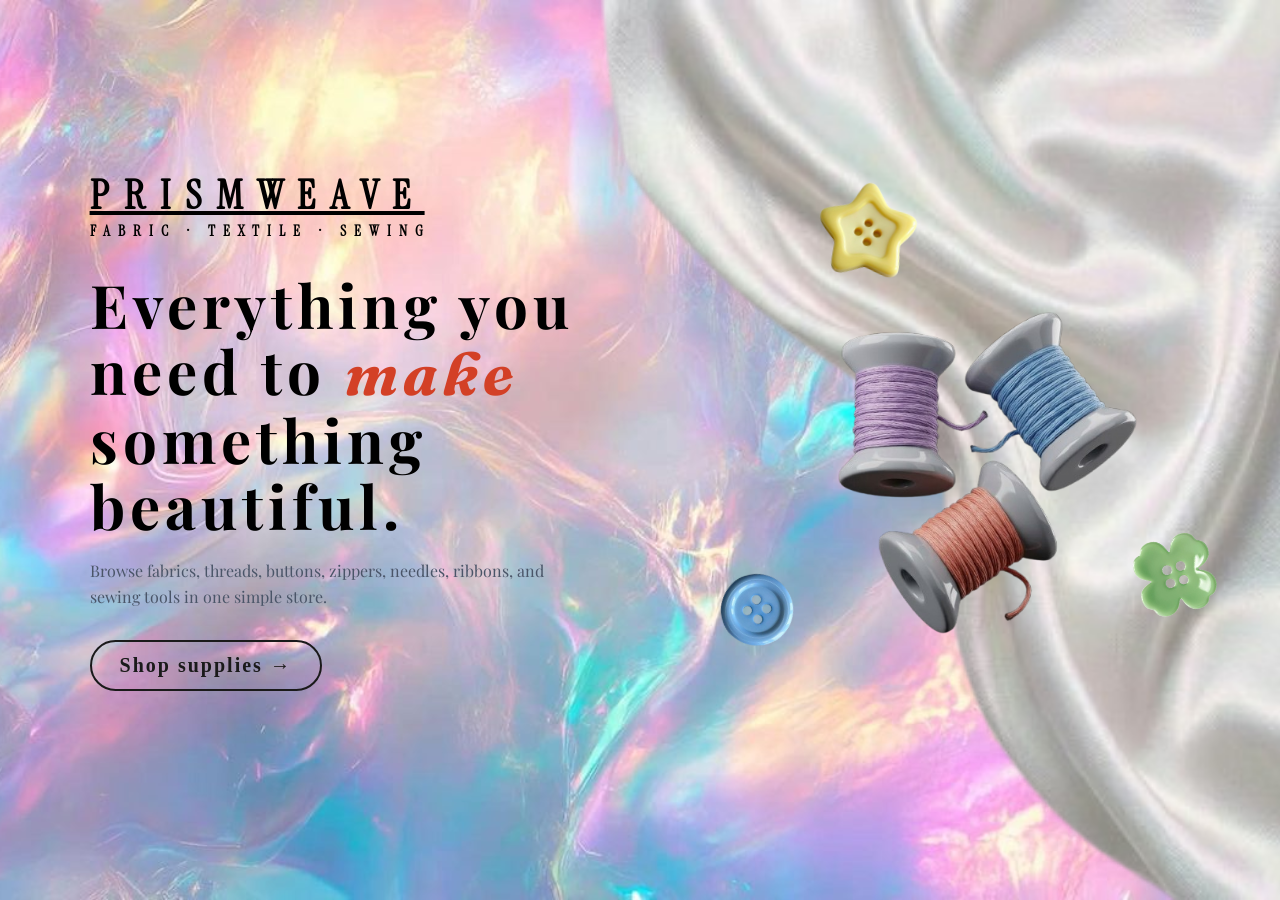
<file: index.html>
<!DOCTYPE html>
<html lang="en">
<head>
    <meta charset="UTF-8">
    <meta name="viewport" content="width=device-width, initial-scale=1.0">
    <title>PrismWeave</title>
    <link rel="stylesheet" href="index.css">

    <!--Google Font-->
    <link rel="preconnect" href="https://fonts.googleapis.com">
    <link rel="preconnect" href="https://fonts.gstatic.com" crossorigin>
    <link href="https://fonts.googleapis.com/css2?family=Instrument+Serif:ital@0;1&display=swap" rel="stylesheet">
    <link href="https://fonts.googleapis.com/css2?family=Fraunces:ital,opsz,wght@0,9..144,100..900;1,9..144,100..900&display=swap" rel="stylesheet">
    <link href="https://fonts.googleapis.com/css2?family=Playfair+Display&display=swap" rel="stylesheet">
</head>
<body>
    <div class="split-container">

        <div class="left-content">
            <div>
            <h1 class="title"><ins>PrismWeave</ins></h1>
            <h3>Fabric · Textile · Sewing</h3>
            </div>

            <div>
                <h1 class="text">Everything you <br>
                need to <em>make</em><br>
                something<br>
                beautiful.</h1>
                <p>Browse fabrics, threads, buttons, zippers, needles, ribbons, and<br>
                sewing tools in one simple store.</p>
            </div>

            <div>
            <a href="catalog.html" class="browse">Shop supplies →</a>
            </div>
        </div>

        <div class="right-images">
            <img src="images/spool.png" class="thread" alt="Thread">
            <img src="images/star_button.png" class="star">
            <img src="images/circle_button.png" class="circle">
            <img src="images/clover_button.png" class="clover">
        </div>
    </div>
    
</body>
</html>
</file>
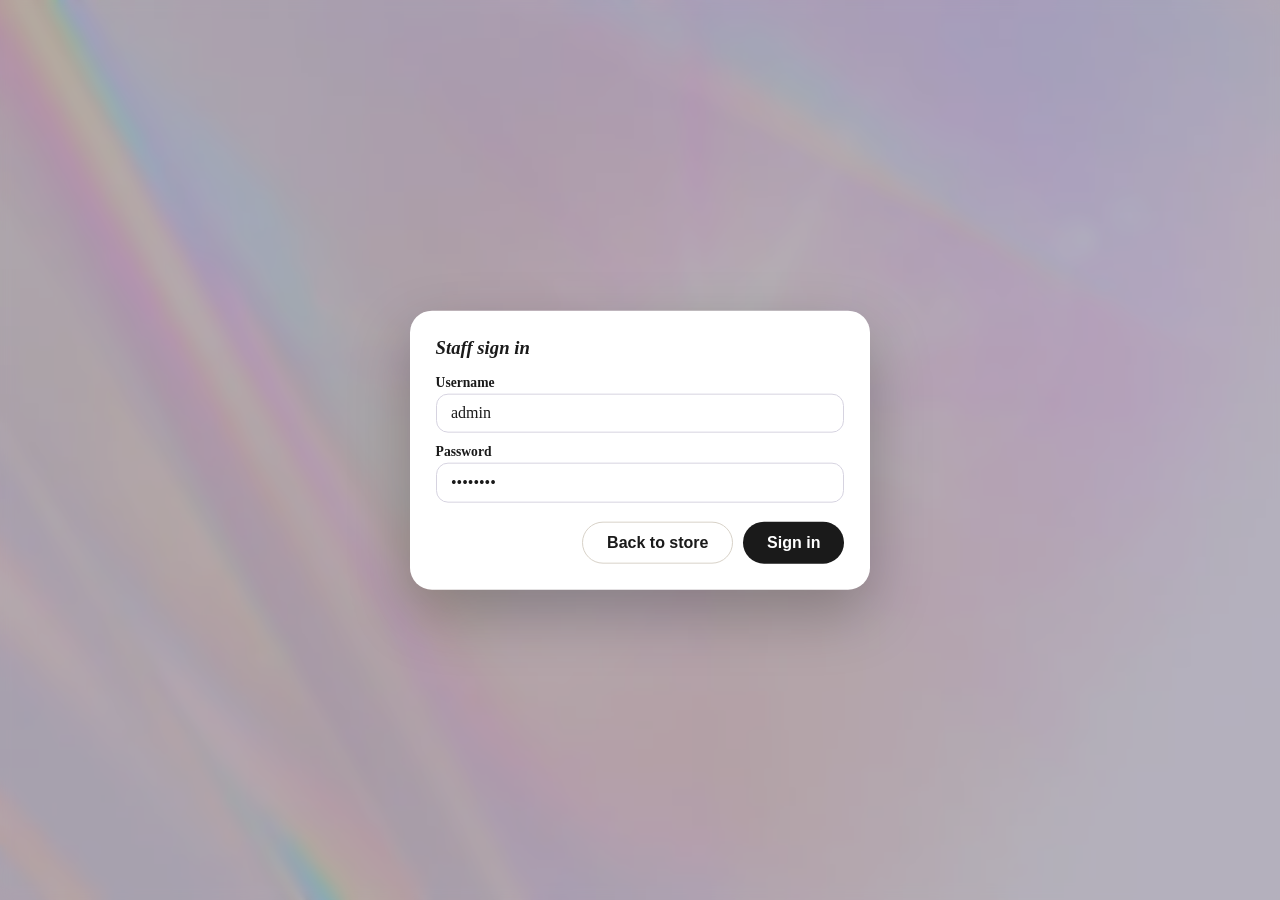
<file: admin.html>
<!doctype html>
<html lang="en">
  <head>
    <meta charset="UTF-8" />
    <meta name="viewport" content="width=device-width, initial-scale=1.0" />
    <title>Admin Dashboard</title>
    <link rel="stylesheet" href="admin.css" />
  </head>
  <body>
    <div class="dashboard-container hide" id="adm">
      <header class="dashboard-header">
        <div>
          <span class="auth-tag">AUTHORIZED STAFF</span>
          <h1>Hi, Admin <span id="an"></span></h1>
          <p>Manage products, inventory, orders, and sales records.</p>
        </div>
        <div class="hactions">
          <button class="btn ghost" onclick="openMsgs()">
            Messages <b id="mc">0</b>
          </button>
          <button class="btn" onclick="openPos()">Create In-Store Order</button>
          <button class="btn ghost" onclick="logout()">Log out</button>
        </div>
      </header>

      <div class="stats-grid" id="stats"></div>

      <div class="main-content">
        <section class="content-block inventory-section">
          <div class="block-header">
            <h2>Inventory</h2>
            <span
              ><select id="isort" onchange="dash()" aria-label="Sort inventory">
                <option value="az">Sort: Name A–Z</option>
                <option value="lo">Price: low to high</option>
                <option value="hi">Price: high to low</option>
                <option value="stk">Stock: low to high</option>
                <option value="stkh">Stock: high to low</option>
              </select>
              <button class="btn-add" onclick="editP()">
                + Add product
              </button></span
            >
          </div>
          <div class="table-container">
            <table class="data-table">
              <thead>
                <tr>
                  <th>Product</th>
                  <th>Category</th>
                  <th>Price</th>
                  <th>Stock</th>
                  <th>Status</th>
                  <th>Actions</th>
                </tr>
              </thead>
              <tbody id="inv"></tbody>
            </table>
          </div>
        </section>

        <section class="content-block orders-section">
          <div class="block-header">
            <h2>Recent orders</h2>
          </div>
          <div id="rcs"></div>
        </section>
      </div>
    </div>
    <div id="pos">
      <div class="pg">
        <div class="row">
          <h3 style="margin: 0">In-store order</h3>
          <input
            id="pq"
            type="search"
            placeholder="Search items…"
            style="
              padding: 0.5em 1em;
              border-radius: 999px;
              border: 1px solid #ccc;
            "
          />
        </div>
        <div class="grid" id="pg"></div>
      </div>
      <div class="cart">
        <h3 style="margin-top: 0">Current cart</h3>
        <div id="ci" style="flex: 1"></div>
        <h3 id="ct">Total: 0.00</h3>
        <button class="btn" onclick="checkout()">Complete Purchase</button
        ><button
          class="btn ghost"
          style="margin-top: 0.5rem"
          onclick="closePos()"
        >
          Cancel
        </button>
      </div>
    </div>

    <div class="veil" id="veil" onclick="closeAll()"></div>
    <div class="modal" id="ml">
      <h3>Staff sign in</h3>
      <label for="lu">Username</label><input id="lu" value="admin" /><label
        for="lp"
        >Password</label
      ><input id="lp" type="password" value="admin123" />
      <div id="le" style="color: #e11d48; font-size: 0.85rem"></div>
      <div class="acts">
        <button class="btn ghost" onclick="location.href = 'index.html'">
          Back to store</button
        ><button class="btn" onclick="login()">Sign in</button>
      </div>
    </div>
    <div class="modal" id="mp">
      <h3 id="mpt">Add New Product</h3>
      <input type="hidden" id="pid" /> <label for="pn">Title</label
      ><input id="pn" /><label for="pc">Category</label
      ><select id="pc"></select
      ><label for="pp">Price (₱)</label
      ><input id="pp" type="number" min="0" step="0.01" /><label for="ps"
        >Stock quantity</label
      ><input id="ps" type="number" min="0" /><label for="pd">Description</label
      ><textarea id="pd" rows="3"></textarea
      ><label for="pf">Product image</label
      ><input id="pf" type="file" accept="image/*" /><img
        id="pv"
        alt="Image preview"
        style="
          display: none;
          width: 90px;
          height: 90px;
          object-fit: cover;
          border-radius: 12px;
          margin-top: 0.5rem;
        "
      />
      <div class="acts">
        <button
          class="btn red hide"
          id="pdel"
          style="margin-right: auto"
          onclick="askDel()"
        >
          Delete product</button
        ><button class="btn ghost" onclick="closeAll()">Cancel</button
        ><button class="btn" onclick="saveP()">Save product</button>
      </div>
    </div>
    <div class="modal" id="mm" style="width: min(680px, 94vw)">
      <h3>Customer messages</h3>
      <div id="mlist"></div>
      <div class="acts">
        <button class="btn ghost" onclick="closeAll()">Close</button>
      </div>
    </div>
    <div class="modal" id="md">
      <h3>Delete this product?</h3>
      <p id="mdt" style="margin: 0"></p>
      <div class="acts">
        <button class="btn ghost" onclick="closeAll()">Keep product</button
        ><button class="btn red" onclick="doDel()">Yes, delete</button>
      </div>
    </div>
    <div id="toast" role="status"></div>
    <script src="seed.js"></script>
    <script src="data.js"></script>
    <script src="admin.js"></script>
  </body>
</html>
</file>
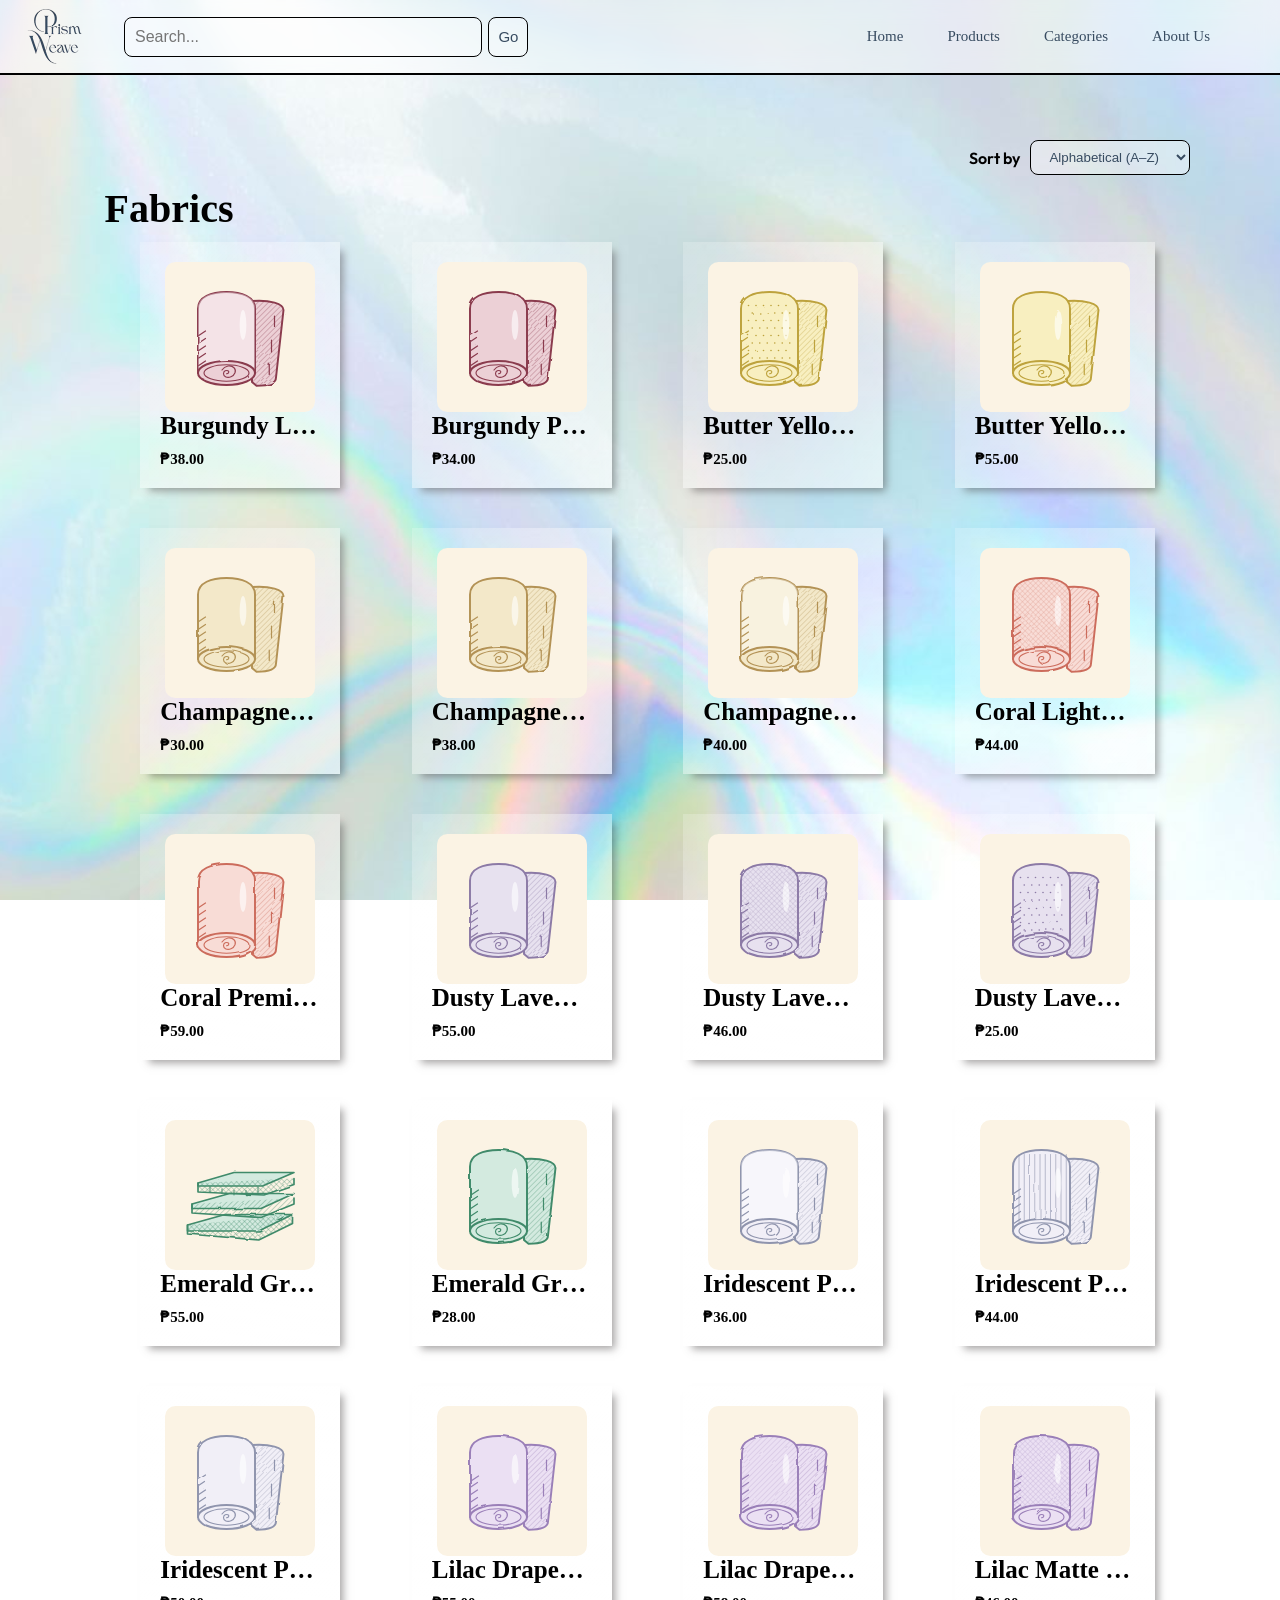
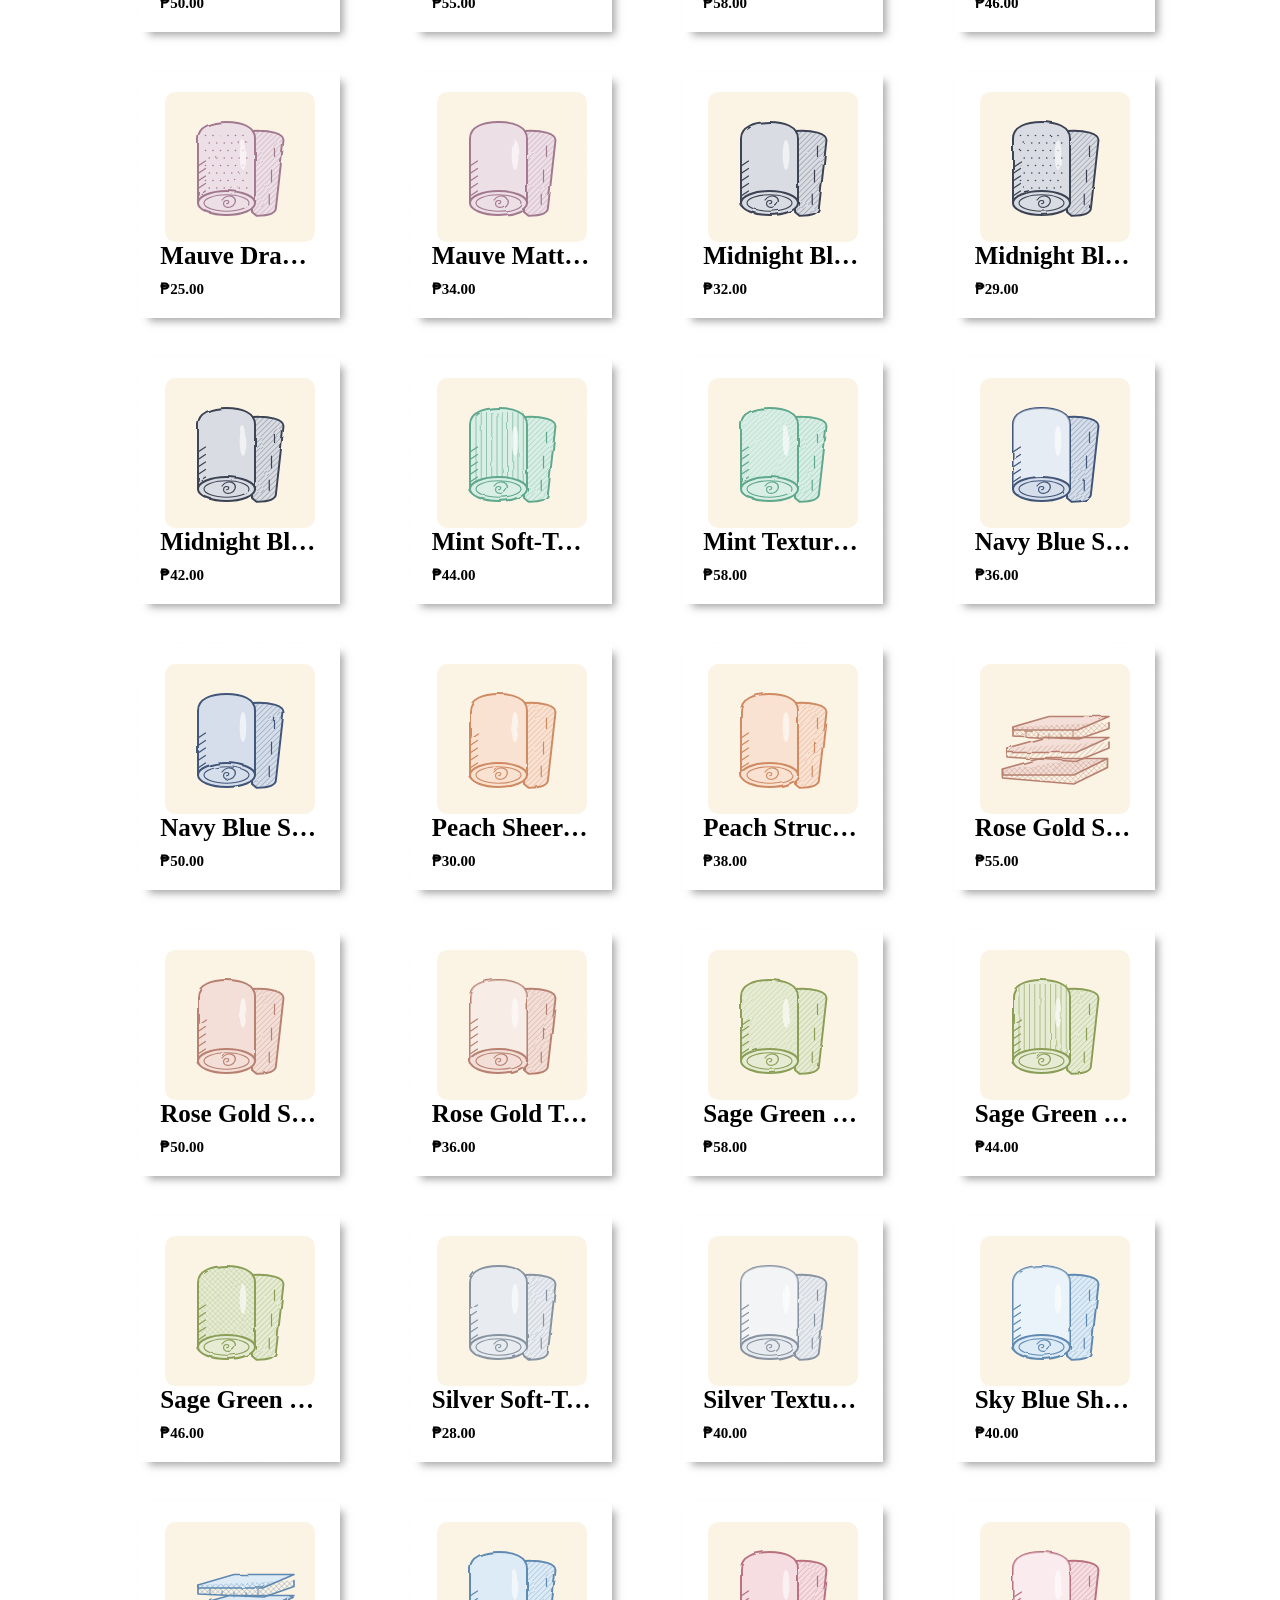
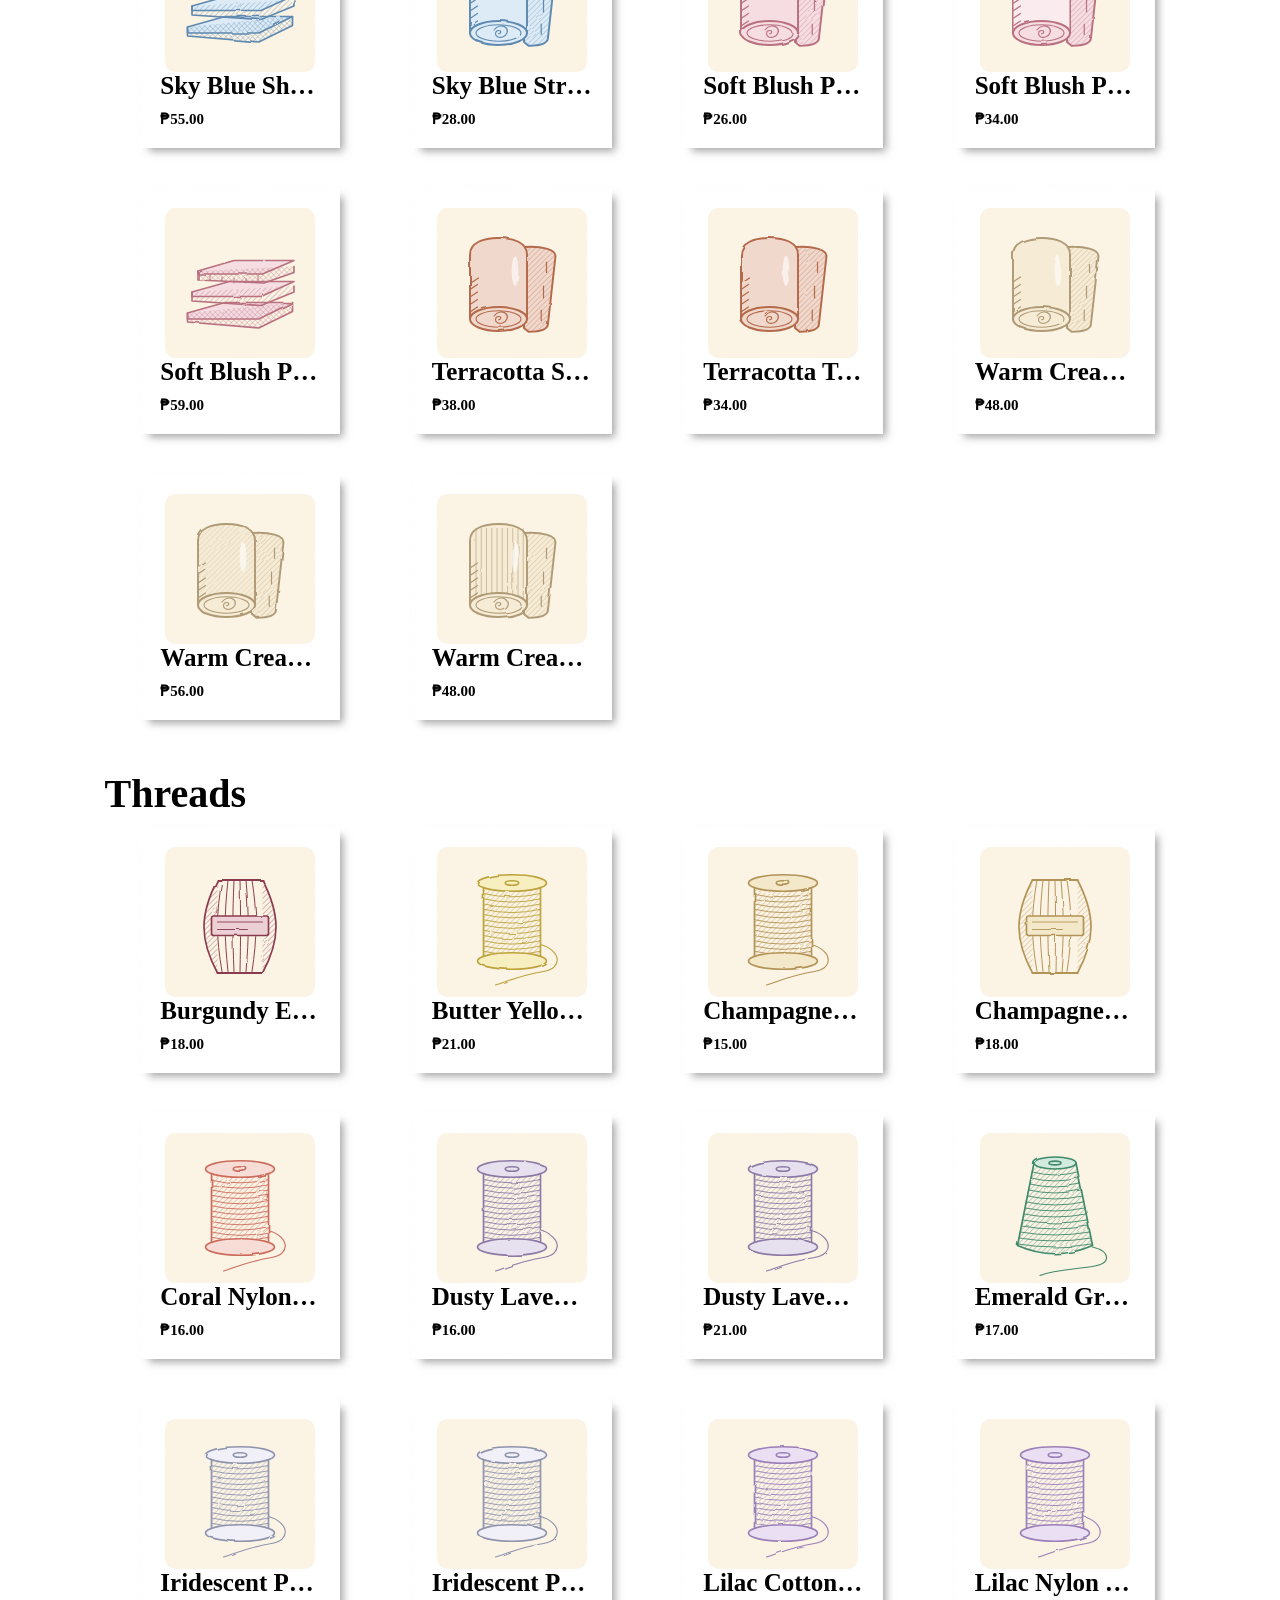
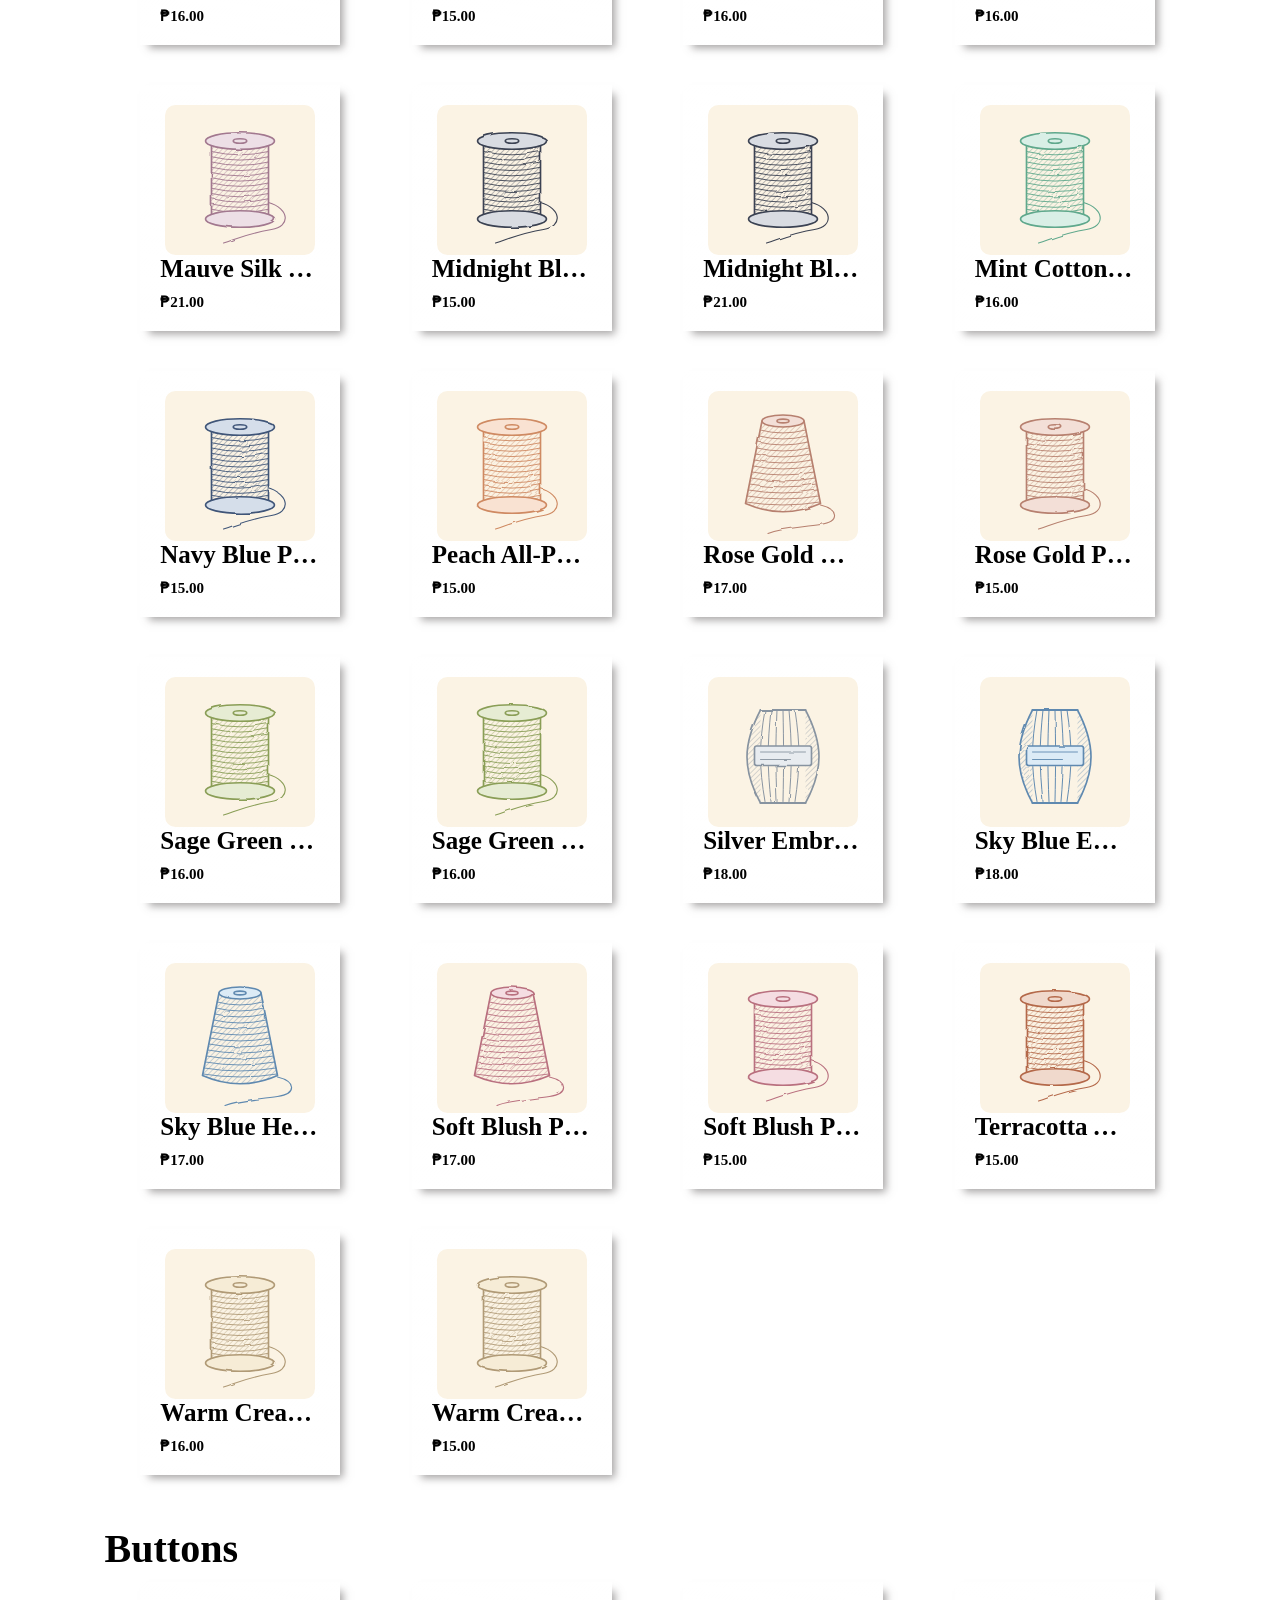
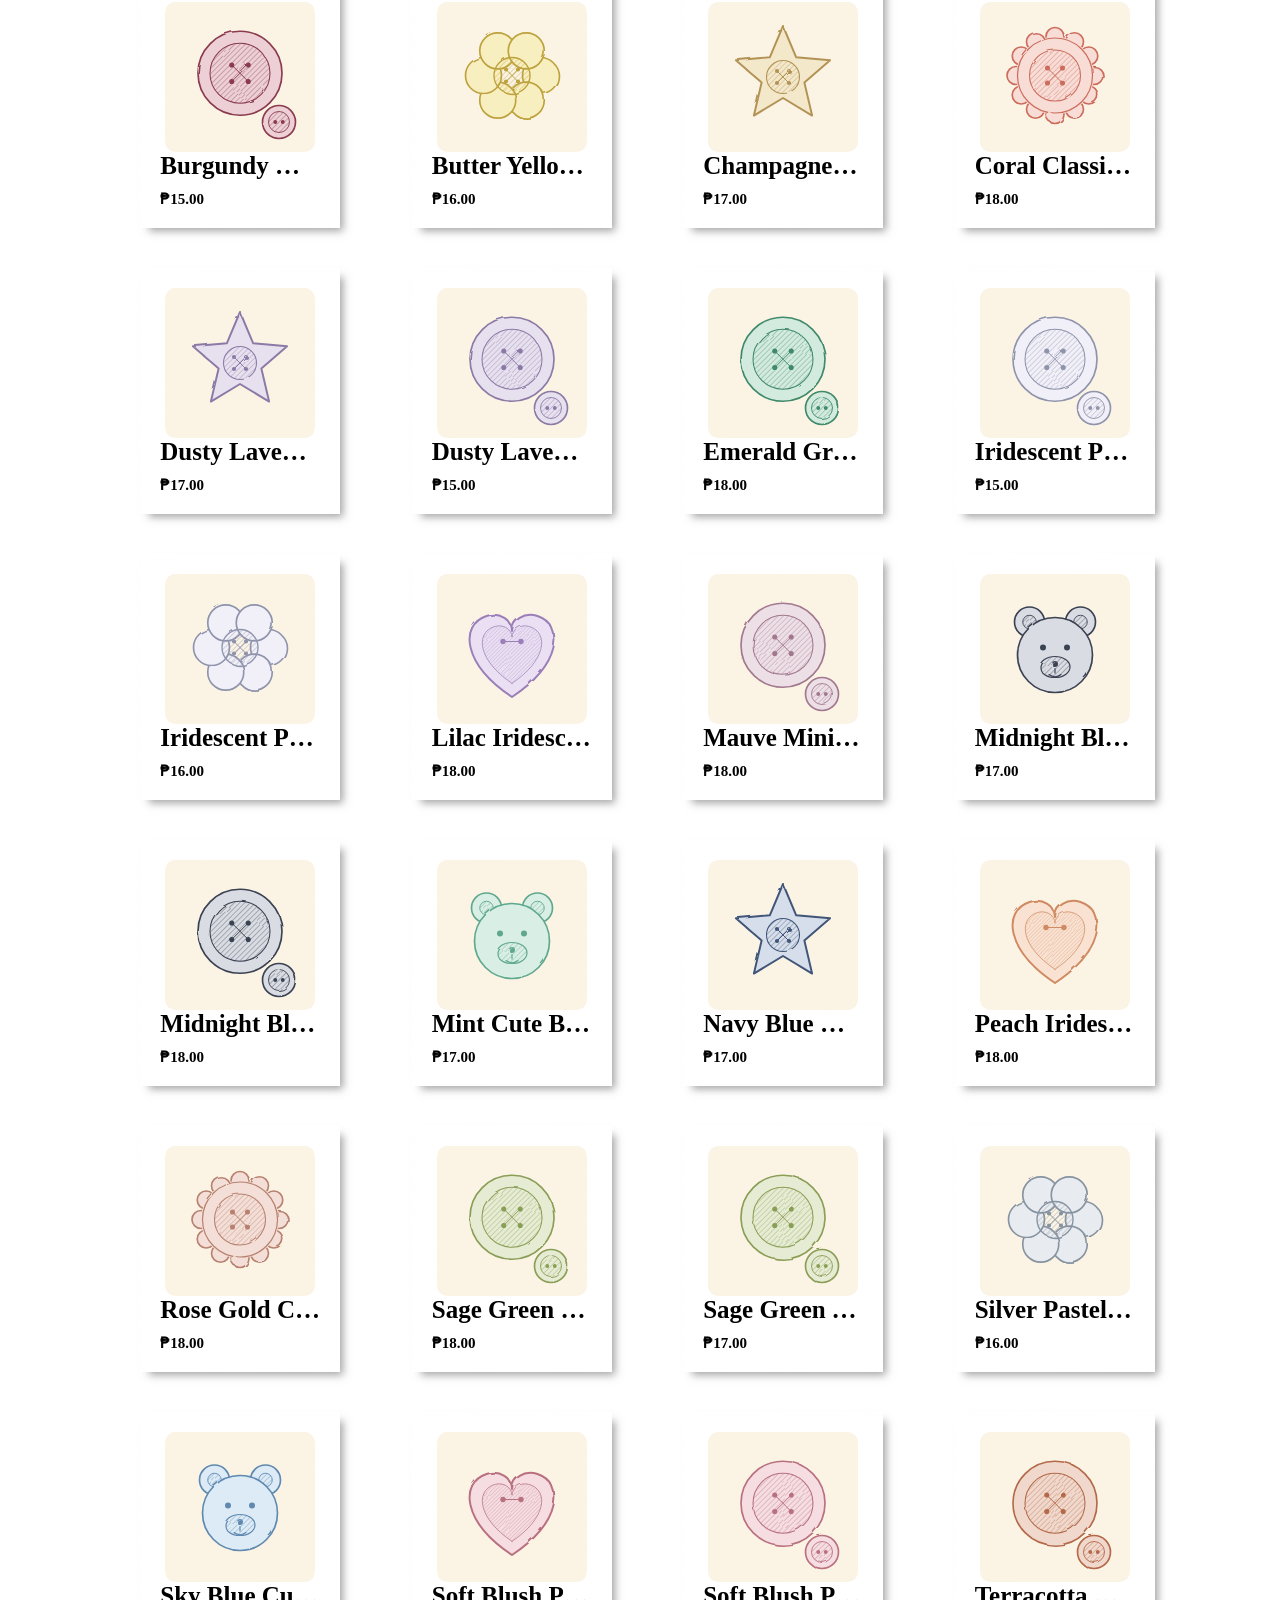
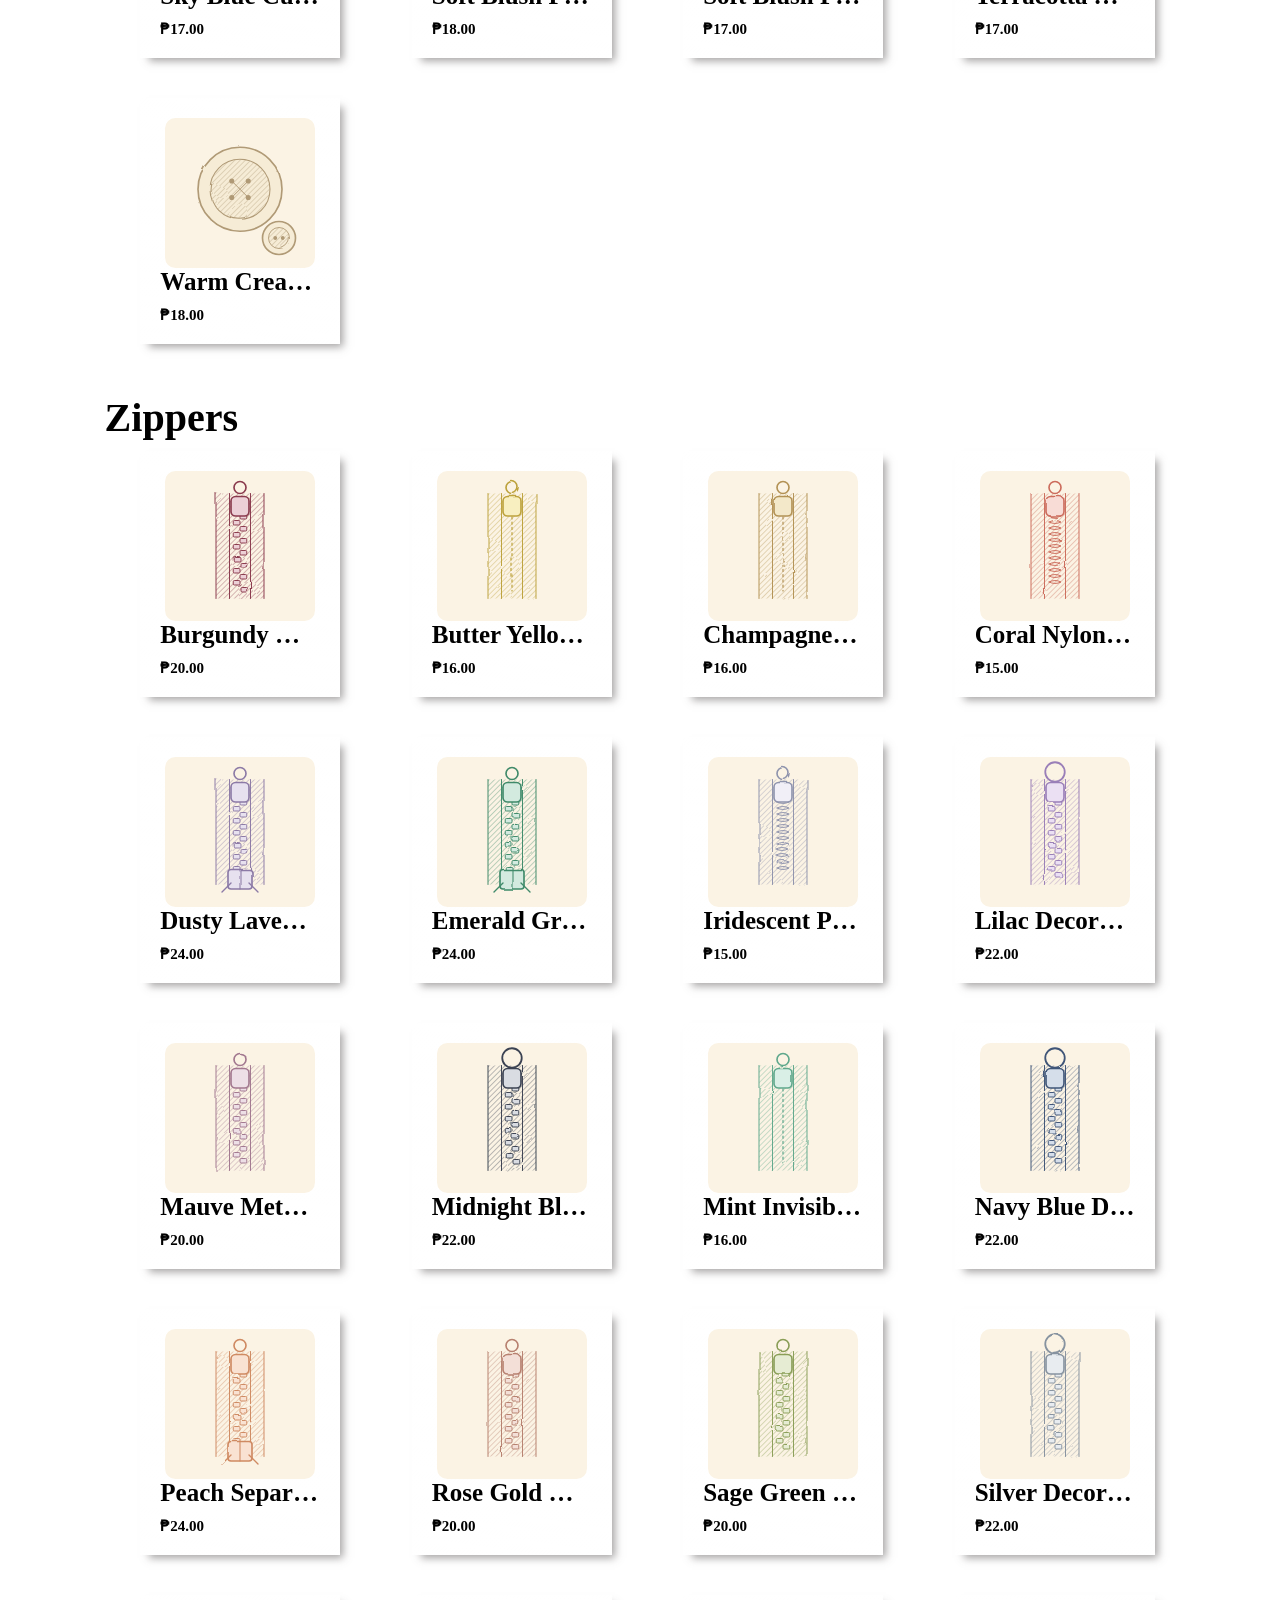
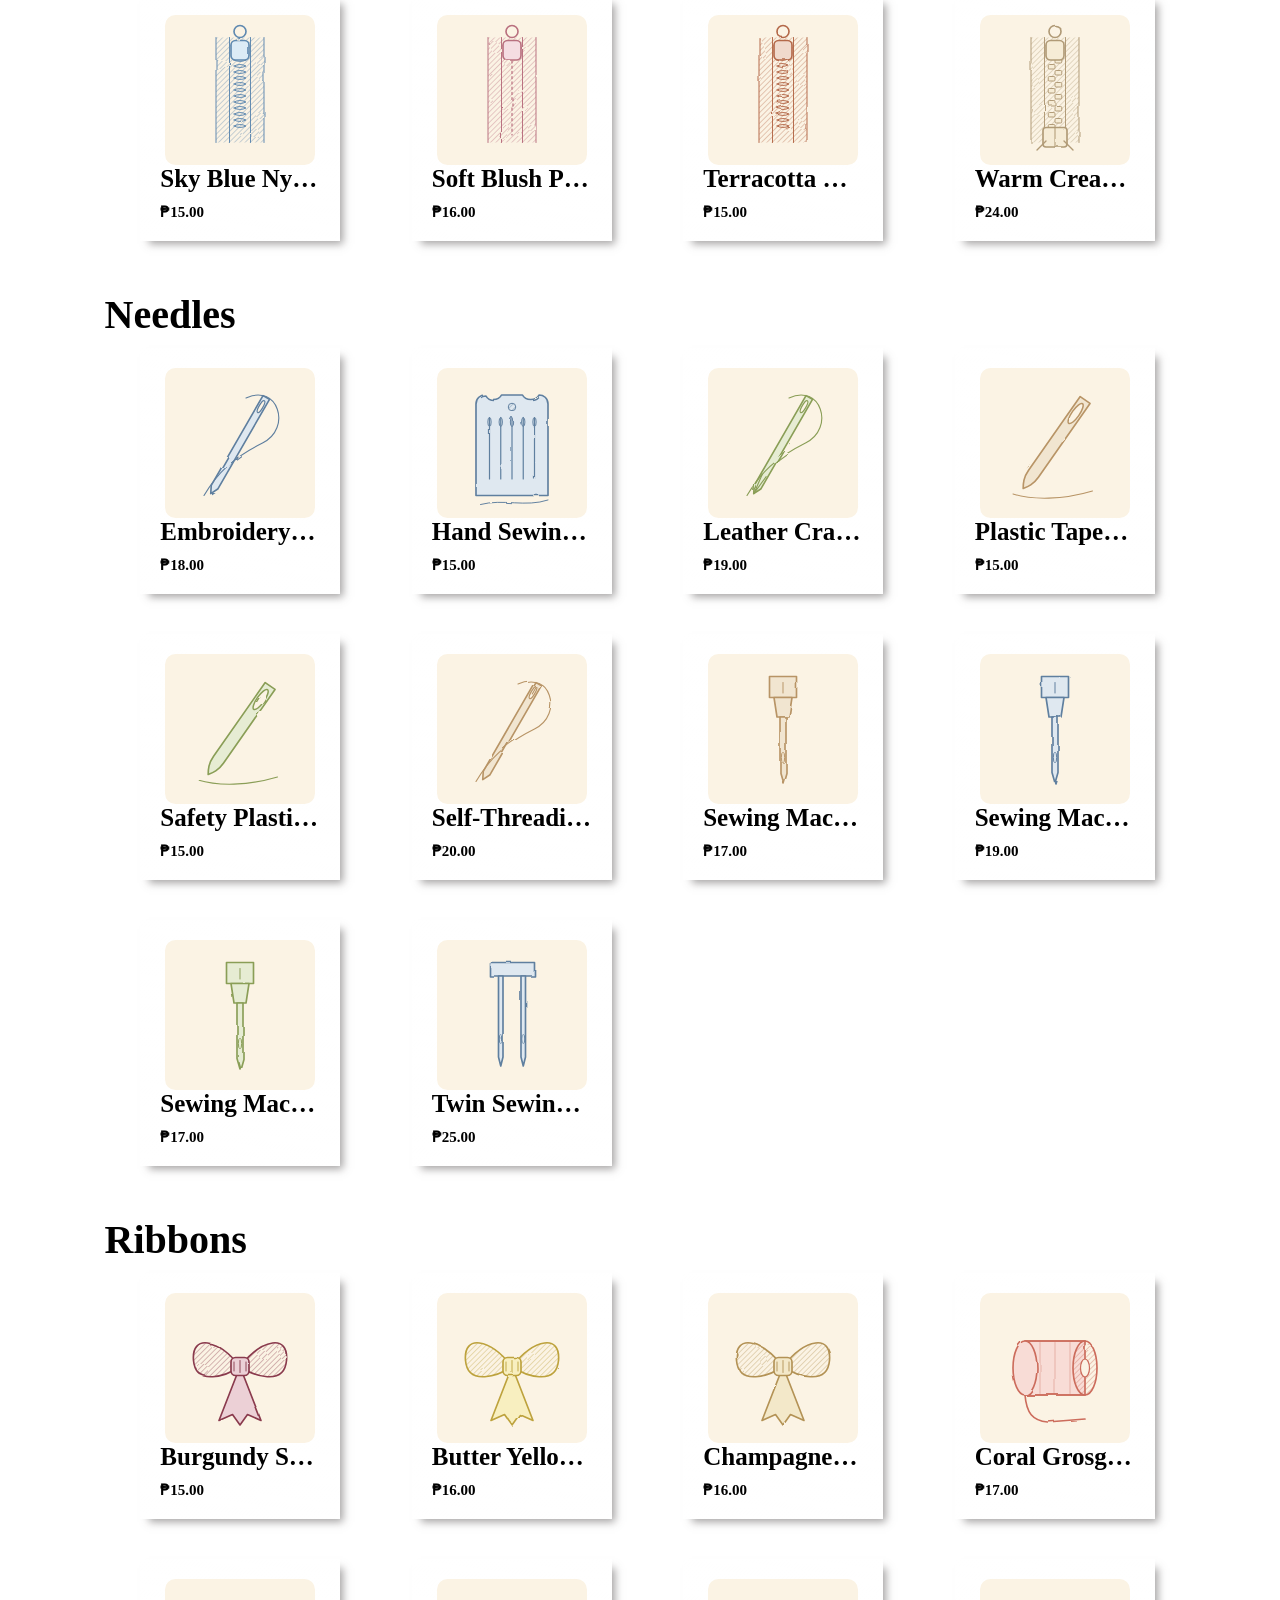
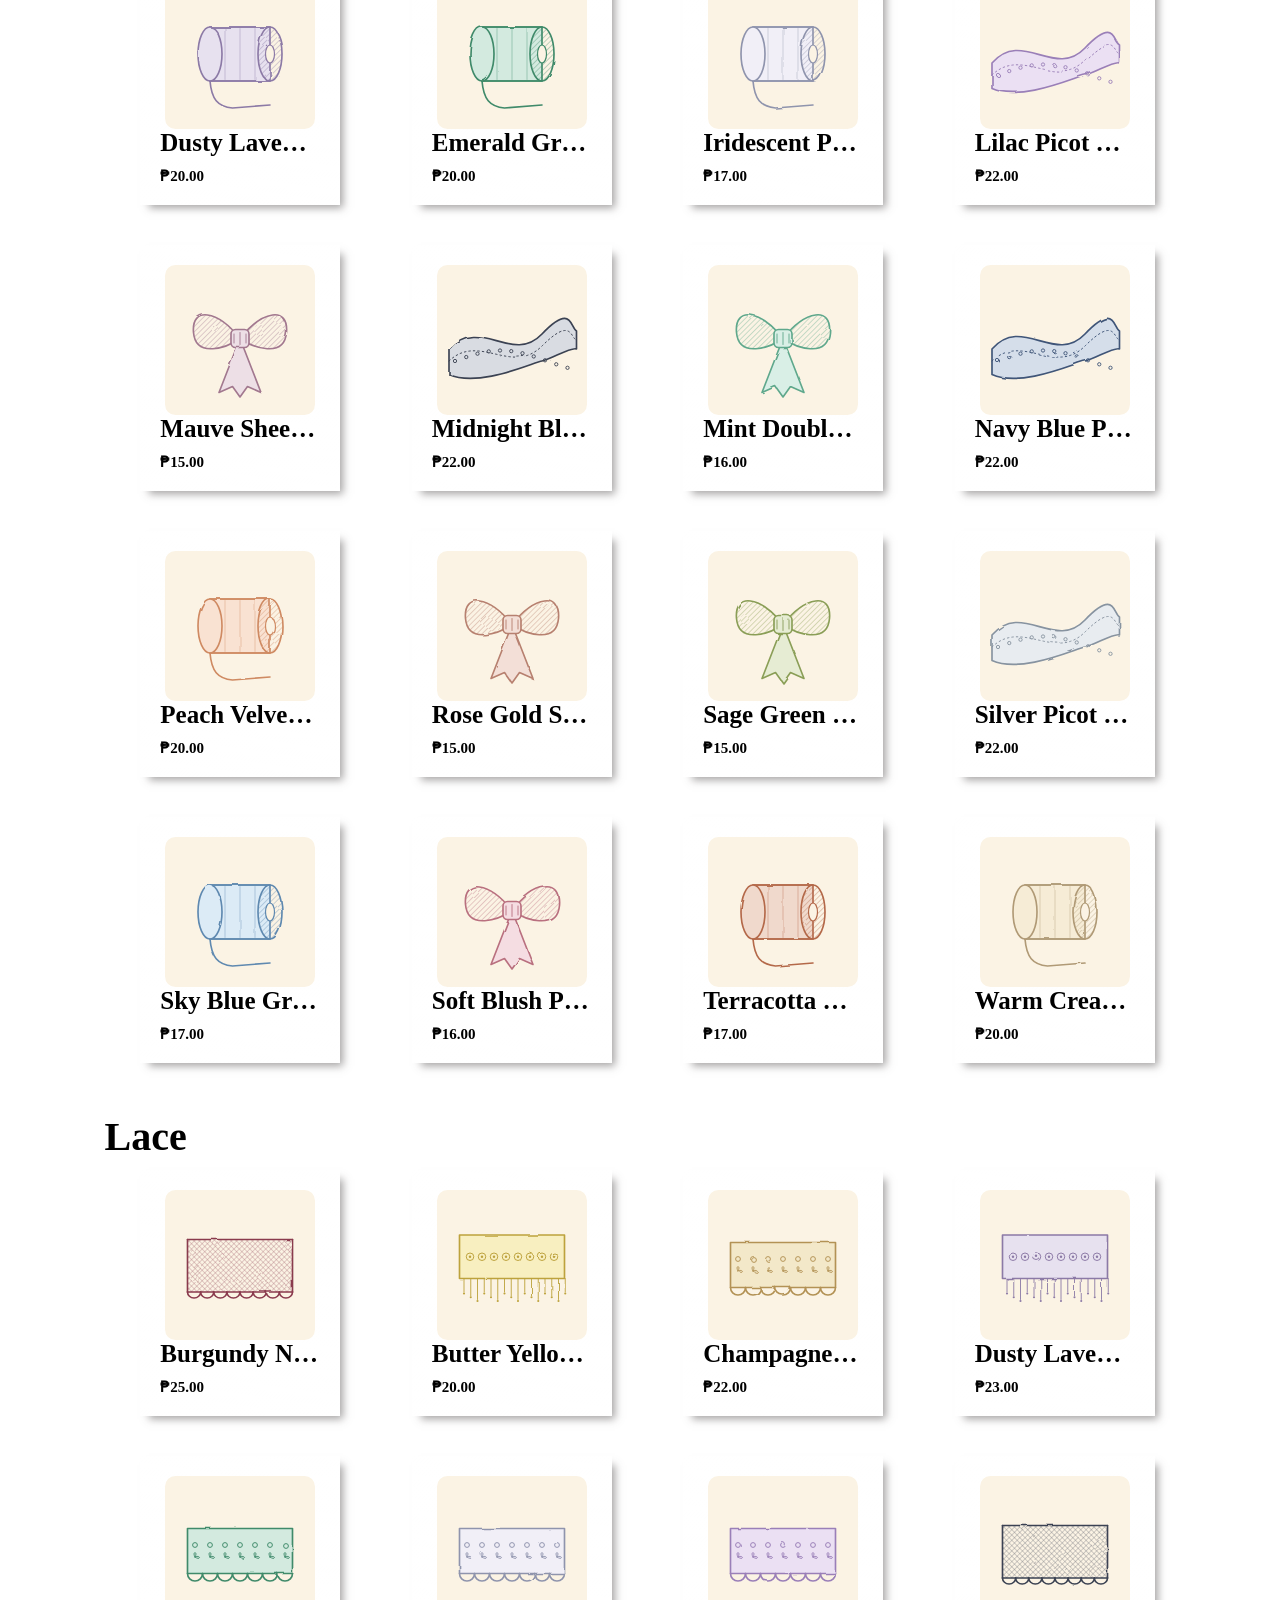
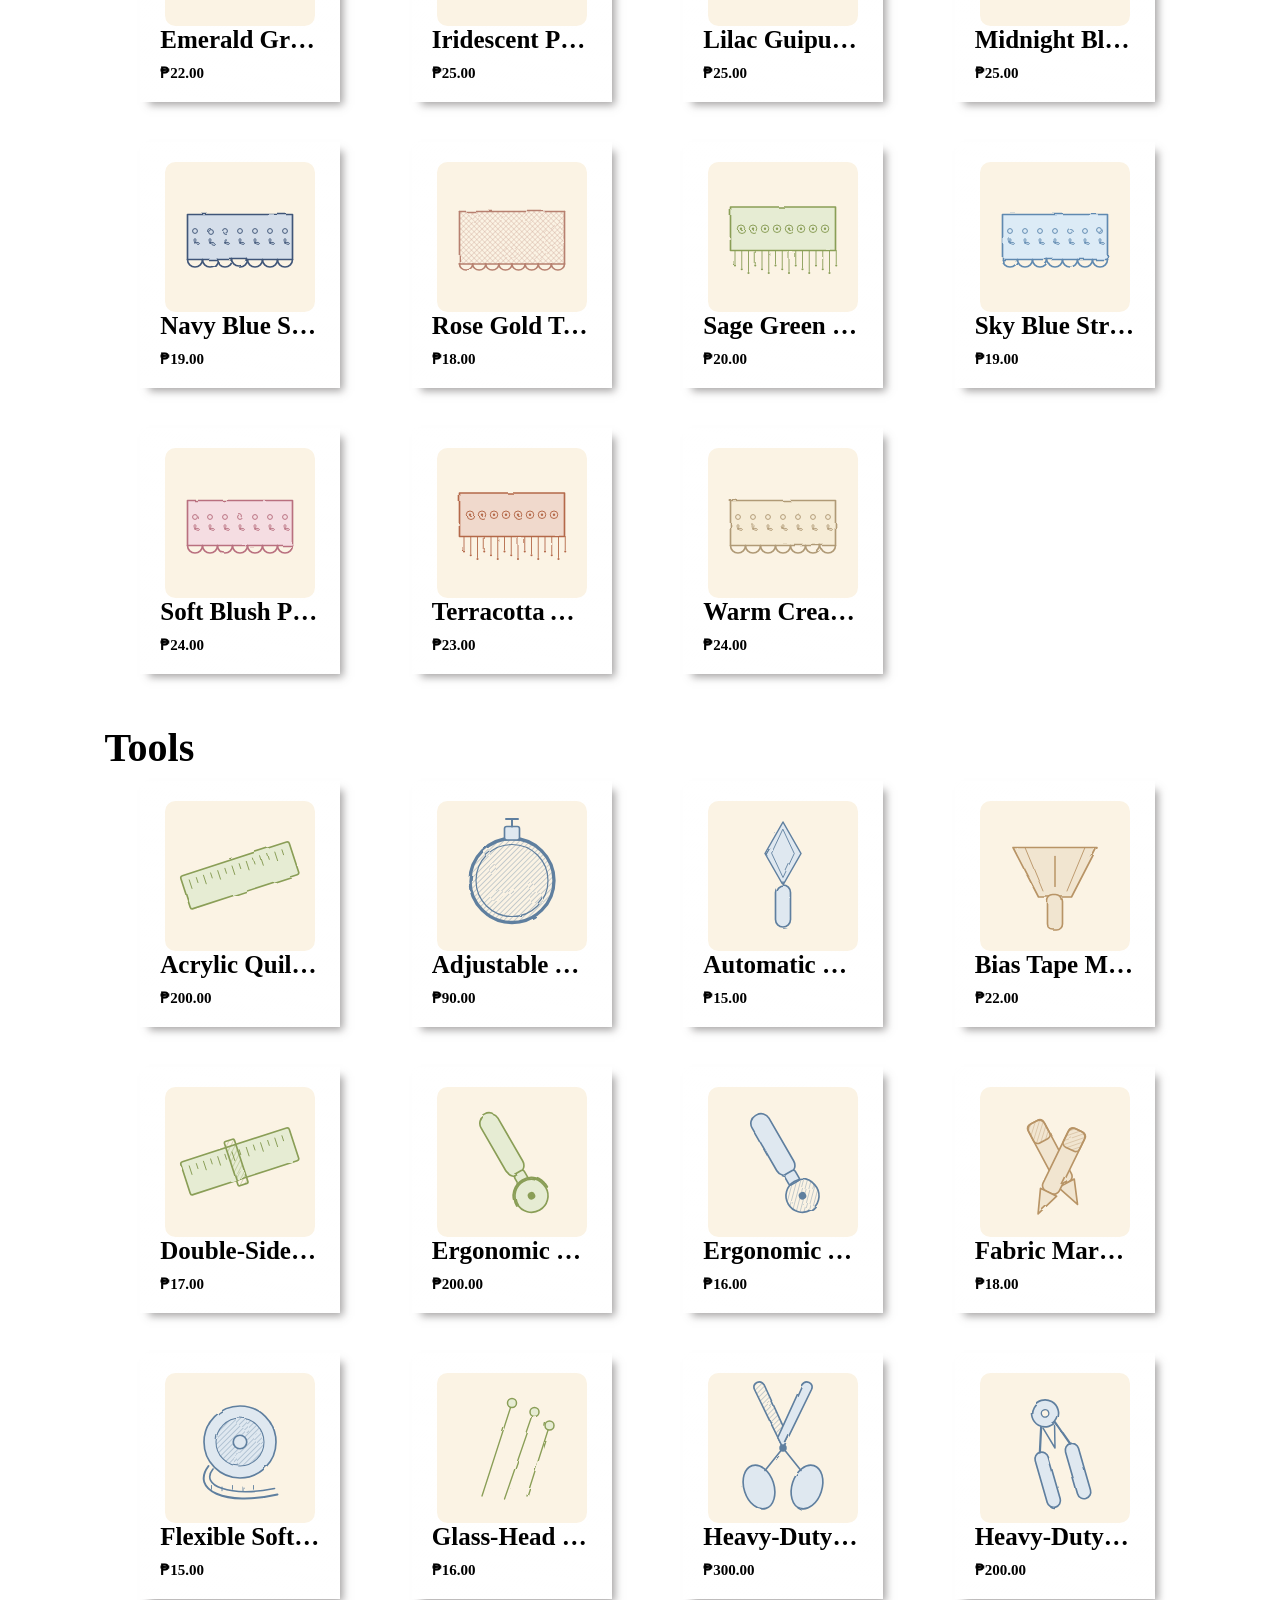
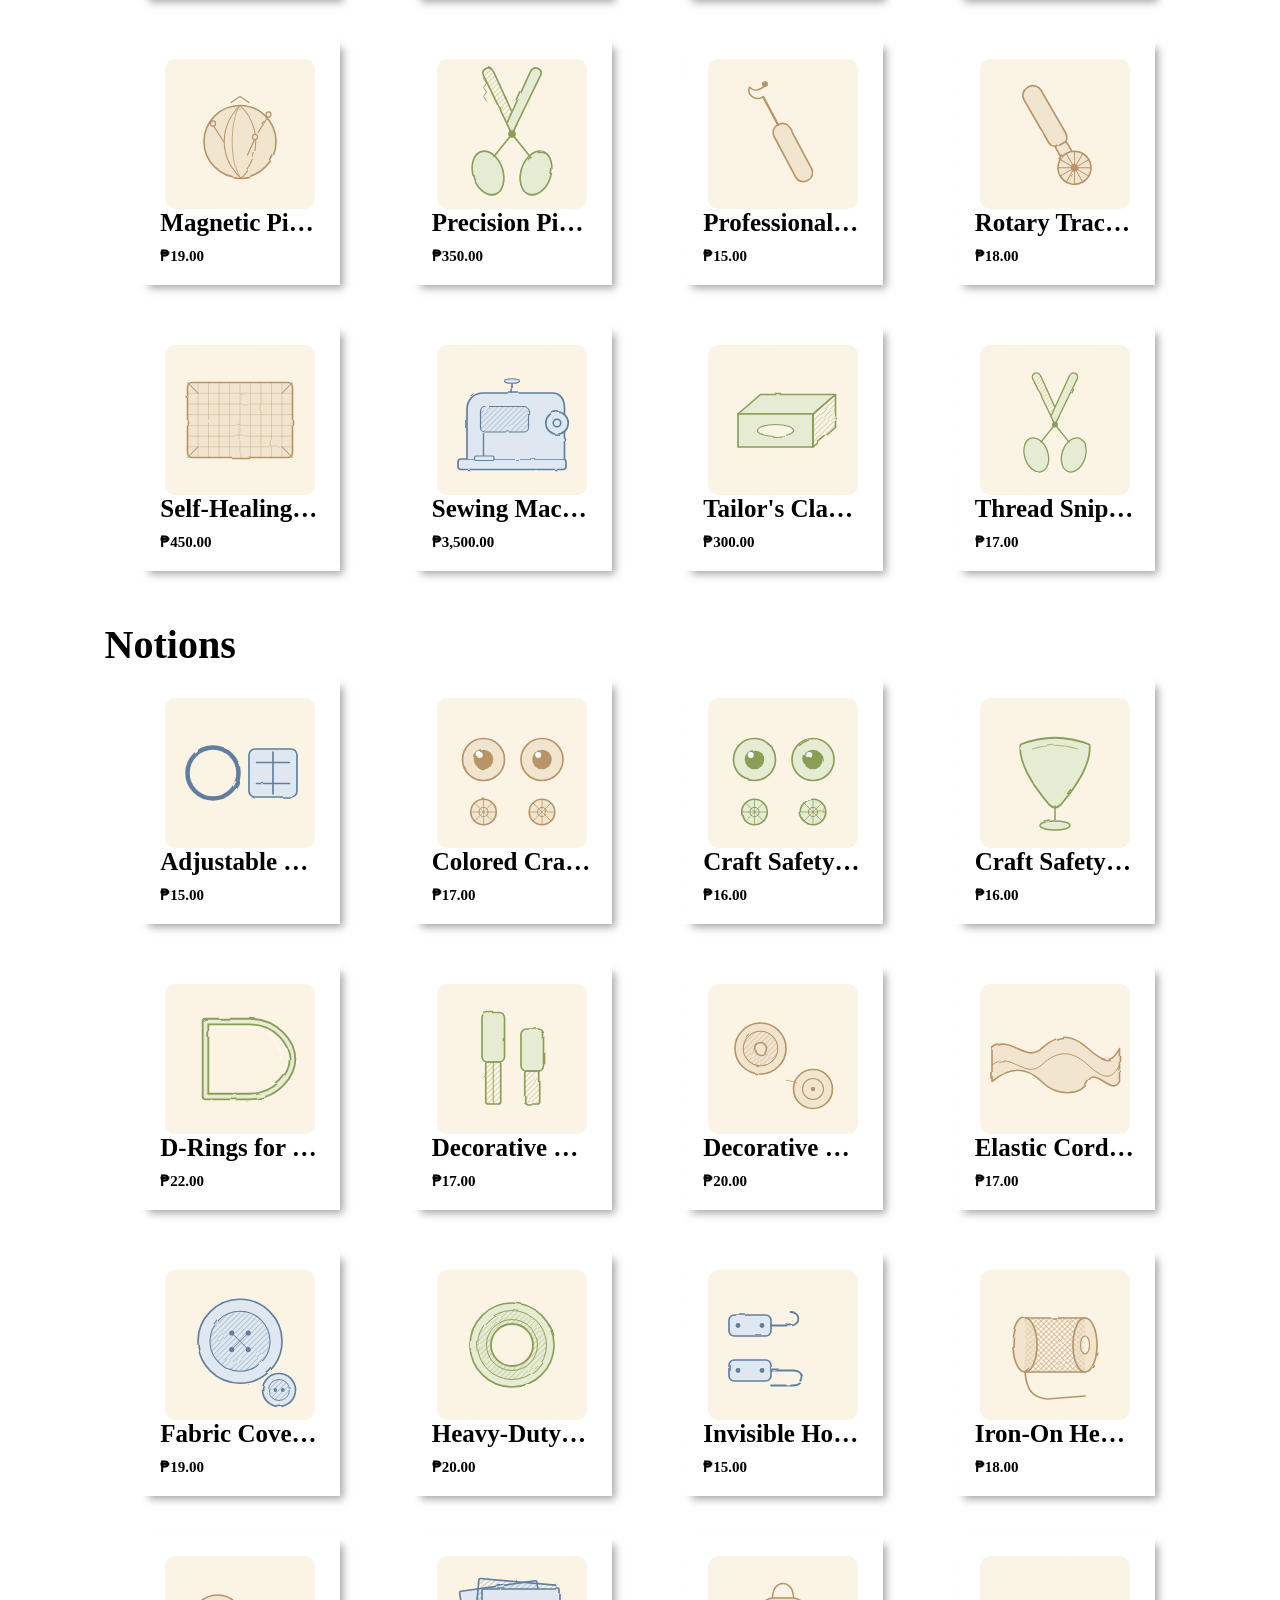
<file: catalog.html>
<!doctype html>
<html lang="en">
  <head>
    <meta charset="UTF-8" />
    <meta name="viewport" content="width=device-width, initial-scale=1.0" />
    <title>Catalog</title>
    <link rel="stylesheet" href="catalog.css" />

    <!--GOOGLE FONTS-->
    <link rel="preconnect" href="https://fonts.googleapis.com" />
    <link rel="preconnect" href="https://fonts.gstatic.com" crossorigin />
    <link
      href="https://fonts.googleapis.com/css2?family=Fraunces:ital,opsz,wght@0,9..144,100..900;1,9..144,100..900&display=swap"
      rel="stylesheet"
    />
    <link
      href="https://fonts.googleapis.com/css2?family=Outfit:wght@100..900&display=swap"
      rel="stylesheet"
    />
  </head>
  <body>
    <p id="top"></p>
    <div>
      <nav>
        <img
          src="images/logo.png"
          class="logo"
          alt="PrismWeave"
          height="80px"
          width="80px"
        />
        <div>
          <input
            type="search"
            id="q"
            class="search"
            placeholder="Search..."
            aria-label="Search products"
          />
          <button
            type="button"
            class="gobtn"
            onclick="
              ui.q = $('#q').value;
              render();
            "
          >
            Go
          </button>
        </div>
        <ul>
          <li><a href="index.html">Home</a></li>
          <li><a href="#products">Products</a></li>
          <li>
            <a href="#">Categories</a>
            <ul class="dropdown-menu">
              <a href="#products">All Categories</a>
            </ul>
          </li>
          <li><a href="#aboutus">About Us</a></li>
        </ul>
      </nav>
    </div>

    <div class="content" id="products">
      <div class="sortbar">
        <label for="so">Sort by</label>
        <select id="so">
          <option value="az">Alphabetical (A–Z)</option>
          <option value="lo">Price: low to high</option>
          <option value="hi">Price: high to low</option>
          <option value="av">In stock first</option>
        </select>
      </div>
      <div id="catalog"></div>
    </div>
    <div class="random">
      <!--RANDOM SPACE FOR FOOTER-->
      <p></p>
    </div>

    <footer>
      <div class="footer-content">
        <div class="foot-panel">
          <div class="about">
            <p id="aboutus"></p>
            <img
              src="images/what.png"
              class="prism"
              alt="PrismWeave"
              height="130"
            />

            <div>
              <p class="text">
                PrismWeave is a fabric, textile, and sewing supplies business
                that offers a variety of materials for sewing, crafting, and
                other creative projects. Our website serves as an online product
                catalog where customers can explore our available fabrics,
                needles, threads, and other sewing essentials before visiting
                our store. While the website does not offer online purchasing or
                checkout, it allows customers to discover different products and
                choose the materials that best suit their needs.
              </p>
              <p class="text">
                We believe that sewing is a creative and enjoyable activity for
                people of all ages, including beginners and children. Through
                our wide selection of sewing materials, we aim to inspire
                creativity, encourage people to learn new skills, and bring joy
                to those who enjoy sewing as a hobby.
              </p>
            </div>
          </div>

          <div class="rightcol">
            <div class="contact">
              <h2 id="contactus" class="contactus">Contact Us</h2>
              <div class="email">
                <p>Phone: +639123456789</p>
                <p>Email: prismweave@gmail.com</p>
                <p>Store: 25 Blueberry St., Marikina City</p>
                <p>Hours: Mon-Sat 11:00 AM-8:00</p>
              </div>
            </div>

            <div class="feedback">
              <h2 class="contactus">Share your feedback</h2>
              <input id="fn" placeholder="Name" aria-label="Name" />
              <textarea
                id="fb"
                placeholder="Feedback text"
                aria-label="Feedback"
                rows="3"
              ></textarea>
              <button type="button" class="btn" onclick="sendFb()">
                Submit
              </button>
            </div>
          </div>
        </div>

        <div class="ticker"><div id="mq"></div></div>

        <div class="back">
          <h3><a href="#top" class="to-top">Back to Top</a></h3>
          <hr />
        </div>

        <div class="copy-container">
          <span class="copyright">@ 2026</span>
          <img
            src="images/logo_black.png"
            class=""
            alt="PrismWeave"
            height="30"
          />
        </div>
      </div>
    </footer>

    <div class="veil" id="veil" onclick="closeAll()"></div>
    <aside class="drawer" id="dr" aria-label="Product details"></aside>
    <div class="modal" id="mi">
      <h3>Ask the seller</h3>
      <div id="mit" style="color: #6b6580; font-size: 0.9rem"></div>
      <label for="in1">Full name</label><input id="in1" /><label for="in2"
        >Email</label
      ><input id="in2" type="email" /><label for="in3">Phone number</label
      ><input id="in3" type="tel" /><label for="in4">Message or concern</label
      ><textarea id="in4" rows="4"></textarea>
      <div class="acts">
        <button class="btn ghost" onclick="closeInq()">Cancel</button
        ><button class="btn" onclick="sendInq()">Send message</button>
      </div>
    </div>
    <div id="toast" role="status"></div>
    <script src="data.js"></script>
    <script src="catalog.js"></script>
  </body>
</html>
</file>
<file: index.css>
/*RESPONSIVE*/
* {
  box-sizing: border-box;
  margin: 0;
  padding: 0;
}

body {
  min-height: 100vh;
  overflow-x: hidden;
}

body::before {
  content: "";
  position: fixed;
  inset: 0;
  z-index: -1;
  background-image: url("images/fabric.png"), url("images/PrismWeave.jpg");
  background-size: cover;
  background-position: center;
  background-repeat: no-repeat;
}

.split-container {
  display: flex;
  justify-content: space-between;
  align-items: center;
  width: 100%;
  min-height: 90vh;
  overflow: hidden;
}

.left-content {
  flex: 1;
  padding-left: clamp(24px, 7vw, 100px);
  padding-right: 24px;
  z-index: 5;
}

.title {
  margin-top: 50px;
  font-size: clamp(26px, 5vw, 40px);
  letter-spacing: clamp(5px, 1.2vw, 15px);
  font-family: "Instrument Serif", serif;
  text-transform: uppercase;
}

h3 {
  letter-spacing: clamp(2px, 1vw, 8px);
  font-size: 15px;
  margin-bottom: 30px;
  font-family: "Instrument Serif", serif;
  text-transform: uppercase;
}

.text {
  font-size: clamp(36px, 5.5vw, 60px);
  letter-spacing: clamp(1px, 0.4vw, 5px);
  margin-bottom: 20px;
  line-height: 1.1;
  font-family: "Playfair Display", serif;
}

em {
  color: #d34026;
  font-family: "Fraunces", serif;
  font-style: italic;
}

p {
  font-size: 16px;
  line-height: 1.6;
  color: #4a5568;
  font-family: "Playfair Display", serif;
}

.browse {
  display: inline-block;
  padding: 12px 28px;
  border: 2px solid #1a1a1a;
  border-radius: 50px;
  color: #1a1a1a;
  text-decoration: none;
  font-size: 20px;
  font-weight: bold;
  letter-spacing: 2px;
  margin-top: 30px;
  transition: all 0.3s ease;
}

.browse:hover {
  background-color: rgba(255, 255, 255, 0.5);
  color: #000000;
}

a:link {
  text-decoration: none;
}

a:visited {
  color: black;
}

.right-images {
  flex: 1;
  height: 550px;
  position: relative;
  margin-left: -40px;
}

.thread {
  position: absolute;
  width: 380px;
  height: auto;
  top: 130px;
  left: 100px;
  z-index: 2;
}

.star,
.clover,
.circle {
  position: absolute;
  height: auto;
  object-fit: contain;
  z-index: 3;
}

.star {
  width: 120px;
  top: 40px;
  left: 130px;
  transform: rotate(10deg);
}

.clover {
  width: 130px;
  top: 380px;
  right: 40px;
  transform: rotate(-15deg);
}

.circle {
  width: 100px;
  bottom: 20px;
  left: 30px;
  transform: rotate(40deg);
}

@media (max-width: 900px) {
  .split-container {
    flex-direction: column;
    align-items: stretch;
    justify-content: flex-start;
    padding-bottom: 40px;
  }

  .left-content {
    flex: none;
    padding: 0 24px;
  }

  .left-content br {
    display: none;
  }

  .browse {
    margin-top: 30px;
  }

  .right-images {
    flex: none;
    width: 100%;
    max-width: 480px;
    height: 420px;
    margin: 30px auto 0;
  }

  .thread {
    width: 280px;
    top: 90px;
    left: 50%;
    transform: translateX(-50%);
  }

  .star {
    width: 90px;
    top: 20px;
    left: 18%;
  }

  .clover {
    width: 100px;
    top: auto;
    bottom: 10px;
    right: 8%;
  }

  .circle {
    width: 80px;
    bottom: 30px;
    left: 8%;
  }
}
</file>
<file: admin.css>
/*RESPONSIVE*/
* {
  margin: 0;
  padding: 0;
  box-sizing: border-box;
  font-family: "Georgia", "Times New Roman", serif;
}

body {
  min-height: 100vh;
  color: #1a1a1a;
  padding: 40px 20px;
  display: flex;
  justify-content: center;
}

body::before {
  content: "";
  position: fixed;
  inset: 0;
  z-index: -1;
  background-image: url(images/admin.jpg);
  background-size: cover;
  background-position: center;
  background-repeat: no-repeat;
}

.dashboard-container {
  max-width: 1200px;
  width: 100%;
}

.dashboard-header {
  margin-bottom: 30px;
}

.auth-tag {
  font-family: sans-serif;
  font-size: 11px;
  letter-spacing: 1.5px;
  color: #8c7662;
  font-weight: bold;
  text-transform: uppercase;
}

.dashboard-header h1 {
  font-size: clamp(30px, 6vw, 42px);
  font-weight: 500;
  margin: 5px 0 10px 0;
  color: #111;
}

.dashboard-header p {
  font-family: sans-serif;
  font-size: 15px;
  color: #666;
}

.stats-grid {
  display: grid;
  grid-template-columns: repeat(auto-fit, minmax(220px, 1fr));
  gap: 20px;
  margin-bottom: 30px;
}

.stat-card {
  background-color: #f9f5f0;
  padding: 20px;
  border-radius: 8px;
  display: flex;
  flex-direction: column;
  justify-content: space-between;
  min-height: 110px;
}

.stat-label {
  font-family: sans-serif;
  font-size: 13px;
  color: #8a7a6e;
}

.stat-value {
  font-size: 32px;
  font-weight: bold;
  color: #111;
  margin-top: 10px;
}

.main-content {
  display: grid;
  grid-template-columns: 2fr 1fr;
  gap: 25px;
}

@media (max-width: 900px) {
  .main-content {
    grid-template-columns: 1fr;
  }
}

.content-block {
  background-color: #ffffff;
  border: 1px solid #eae5dd;
  border-radius: 12px;
  padding: 24px;
  min-width: 0;
}

.block-header {
  display: flex;
  justify-content: space-between;
  align-items: center;
  flex-wrap: wrap;
  gap: 12px;
  margin-bottom: 25px;
}

.block-header h2 {
  font-size: 28px;
  font-weight: 500;
}

.btn-add {
  font-family: sans-serif;
  background-color: #1a1a1a;
  color: #fff;
  border: none;
  padding: 12px 16px;
  border-radius: 6px;
  font-size: 13px;
  font-weight: 600;
  cursor: pointer;
  transition: background 0.2s;
}

.btn-add:hover {
  background-color: #333;
}

.table-container {
  width: 100%;
  overflow-x: auto;
}

.data-table {
  width: 100%;
  min-width: 460px;
  border-collapse: collapse;
  text-align: left;
}

.data-table th,
.data-table td {
  padding: 14px 10px;
  border-bottom: 1px solid #f0ece6;
  font-size: 14px;
}

.data-table th {
  font-family: sans-serif;
  font-weight: 500;
  color: #8c827a;
  font-size: 12px;
  text-transform: capitalize;
}

.data-table td {
  font-family: sans-serif;
  color: #222;
}

.data-table td:first-child {
  font-weight: 600;
}

.status-badge {
  font-family: sans-serif;
  font-size: 11px;
  font-weight: 600;
  padding: 4px 10px;
  border-radius: 20px;
  display: inline-block;
  text-align: center;
}

.available {
  background-color: #f1f8f3;
  color: #2d6a4f;
  border: 1px solid #d8ebd9;
}

.low-stock {
  background-color: #fff7ed;
  color: #c2410c;
  border: 1px solid #ffedd5;
}

.order-card {
  background-color: #ffffff;
  border: 1px solid #eae5dd;
  border-radius: 8px;
  padding: 16px;
  display: flex;
  justify-content: space-between;
  align-items: center;
}

.order-info {
  display: flex;
  flex-direction: column;
  gap: 4px;
}

.order-id {
  font-family: sans-serif;
  font-weight: bold;
  font-size: 14px;
  color: #111;
}

.order-date {
  font-family: sans-serif;
  font-size: 12px;
  color: #8c827a;
}

.badge-pending {
  background-color: #fef3c7;
  color: #d97706;
  border: 1px solid #fde68a;
}

/* Phones */
@media (max-width: 600px) {
  body {
    padding: 20px 12px;
  }

  .stats-grid {
    grid-template-columns: repeat(2, 1fr);
    gap: 12px;
  }

  .stat-card {
    padding: 16px;
    min-height: 90px;
  }

  .stat-value {
    font-size: 26px;
  }

  .content-block {
    padding: 16px;
  }

  .block-header h2 {
    font-size: 22px;
  }
}

/*admin functionality*/
:root {
  --ink: #1a1a1a;
  --mut: #666;
  --acc: #8c7662;
  --acc2: #374b60;
}
button {
  font: inherit;
  cursor: pointer;
  transition: 0.25s;
}
input,
select,
textarea {
  font: inherit;
  color: inherit;
}
:focus-visible {
  outline: 3px solid var(--acc2);
  outline-offset: 2px;
}
.btn {
  border: 0;
  border-radius: 999px;
  padding: 0.7em 1.5em;
  background: linear-gradient(135deg, var(--acc), var(--acc2));
  color: #fff;
  font-weight: 700;
  box-shadow: 0 6px 18px rgba(217, 70, 239, 0.3);
}
.btn:hover {
  transform: translateY(-2px);
  box-shadow: 0 10px 24px rgba(217, 70, 239, 0.4);
}
.btn.ghost {
  background: rgba(255, 255, 255, 0.7);
  color: var(--ink);
  box-shadow: none;
  border: 1px solid #ddd;
}
.btn.sm {
  padding: 0.35em 0.9em;
  font-size: 0.85rem;
}
.btn.red {
  background: #e11d48;
  box-shadow: none;
}
.hide {
  display: none !important;
}
.ci .qb {
  display: flex;
  gap: 0.25rem;
}
.ci .qb button {
  width: 26px;
  height: 26px;
  border-radius: 8px;
  border: 1px solid #d6d3e0;
  background: #fff;
  padding: 0;
}
.ci .qb button:hover {
  background: #374b60;
  color: #fff;
}
.grid {
  display: grid;
  grid-template-columns: repeat(auto-fill, minmax(210px, 1fr));
  gap: 1.3rem;
  padding: 0.4rem;
}
.card {
  background: rgba(255, 255, 255, 0.45);
  backdrop-filter: blur(8px);
  border: 1px solid rgba(255, 255, 255, 0.6);
  border-radius: var(--r);
  box-shadow: 6px 6px 15px rgba(0, 0, 0, 0.06);
  padding: 0.8rem;
  cursor: pointer;
  transition:
    transform 0.3s,
    box-shadow 0.3s,
    backdrop-filter 0.3s,
    background 0.3s;
  text-align: left;
}
.card:hover {
  transform: scale(1.04);
  box-shadow: 10px 12px 28px rgba(0, 0, 0, 0.14);
  backdrop-filter: blur(18px);
  background: rgba(255, 255, 255, 0.65);
  z-index: 2;
}
.card img {
  width: 100%;
  aspect-ratio: 1;
  object-fit: cover;
  border-radius: 12px;
  display: block;
}
.card h4 {
  margin: 0.6rem 0 0.2rem;
  font-size: 1rem;
}
.badge {
  display: inline-block;
  font-size: 0.72rem;
  padding: 0.15em 0.7em;
  border-radius: 999px;
  background: rgba(139, 92, 246, 0.14);
  color: var(--acc2);
  font-weight: 700;
}
.price {
  color: var(--acc);
  font-weight: 700;
  font-size: 1.1rem;
}
.stk {
  font-size: 0.8rem;
  color: var(--mut);
}
.stk.out {
  color: #e11d48;
  font-weight: 700;
}
.row {
  display: flex;
  justify-content: space-between;
  align-items: center;
  gap: 0.5rem;
  margin-top: 0.3rem;
}
.empty {
  padding: 3rem;
  text-align: center;
  color: var(--mut);
}
.veil {
  position: fixed;
  inset: 0;
  z-index: 80;
  background: rgba(40, 30, 70, 0.35);
  backdrop-filter: blur(6px);
  opacity: 0;
  pointer-events: none;
  transition: opacity 0.3s;
}
.veil.on {
  opacity: 1;
  pointer-events: auto;
}
.modal {
  position: fixed;
  left: 50%;
  top: 50%;
  z-index: 100;
  width: min(460px, 92vw);
  max-height: 90vh;
  overflow: auto;
  background: #fff;
  border-radius: 22px;
  padding: 1.6rem;
  box-shadow: 0 24px 60px rgba(0, 0, 0, 0.25);
  transform: translate(-50%, -46%) scale(0.94);
  opacity: 0;
  pointer-events: none;
  transition: 0.3s;
}
.modal.on {
  transform: translate(-50%, -50%);
  opacity: 1;
  pointer-events: auto;
}
.modal h3 {
  margin: 0 0 1rem;
  font-family: "Playfair Display", serif;
  font-style: italic;
}
.modal label {
  display: block;
  font-size: 0.85rem;
  font-weight: 700;
  margin: 0.7rem 0 0.2rem;
}
.modal input,
.modal textarea,
.modal select {
  width: 100%;
  padding: 0.6em 0.9em;
  border: 1px solid #d6d3e0;
  border-radius: 12px;
}
.acts {
  display: flex;
  gap: 0.6rem;
  justify-content: flex-end;
  margin-top: 1.2rem;
}
#toast {
  position: fixed;
  left: 50%;
  bottom: 2rem;
  z-index: 200;
  transform: translate(-50%, 40px);
  opacity: 0;
  background: var(--ink);
  color: #fff;
  padding: 0.9em 1.6em;
  border-radius: 999px;
  transition: 0.4s;
  pointer-events: none;
}
#toast.on {
  opacity: 1;
  transform: translate(-50%, 0);
}
.rc {
  border: 1px dashed #cfc7e6;
  border-radius: 12px;
  padding: 0.7rem;
  margin-bottom: 0.7rem;
  font-size: 0.85rem;
  background: #fcfaff;
}
.rc b {
  color: var(--acc2);
}
#pos {
  position: fixed;
  inset: 0;
  z-index: 110;
  background: #f8fafc;
  display: grid;
  grid-template-columns: 1fr 340px;
  transform: translateY(100%);
  transition: transform 0.4s;
}
#pos.on {
  transform: none;
}
#pos .pg {
  overflow: auto;
  padding: 1rem;
}
#pos .cart {
  background: #fff;
  border-left: 1px solid #e5e7eb;
  padding: 1rem;
  display: flex;
  flex-direction: column;
  overflow: auto;
}
.pg .grid {
  grid-template-columns: repeat(auto-fill, minmax(150px, 1fr));
}
.pg .card {
  padding: 0.5rem;
}
.pg h4 {
  font-size: 0.85rem;
}
.ci {
  display: flex;
  justify-content: space-between;
  gap: 0.4rem;
  align-items: center;
  padding: 0.4rem 0;
  border-bottom: 1px solid #f0eef6;
  font-size: 0.85rem;
}
.ci input {
  width: 52px;
  padding: 0.2em;
  border-radius: 8px;
  border: 1px solid #ccc;
}

.btn {
  background: #1a1a1a;
  box-shadow: none;
  font-family: sans-serif;
}
.btn:hover {
  background: #333;
  box-shadow: none;
  transform: none;
}
.btn.ghost {
  background: #fff;
  color: #1a1a1a;
  border: 1px solid #d8d2c8;
}
.btn.ghost:hover {
  background: #f4f0ea;
}
.btn.red {
  background: #b91c1c;
}
.dashboard-header {
  display: flex;
  justify-content: space-between;
  align-items: flex-end;
  flex-wrap: wrap;
  gap: 16px;
}
.hactions {
  display: flex;
  gap: 8px;
  flex-wrap: wrap;
}
.out-stock {
  background: #fff1f2;
  color: #be123c;
  border: 1px solid #fecdd3;
}
.badge-replied {
  background: #dbeafe;
  color: #1e40af;
  border: 1px solid #bfdbfe;
}
.rc {
  border: 1px solid #eae5dd;
  background: #faf7f2;
  border-radius: 10px;
  padding: 0.8rem;
  margin-bottom: 0.7rem;
  font-family: sans-serif;
  font-size: 13px;
}
.stat-label select,
#isort {
  padding: 4px 8px;
  border-radius: 6px;
  border: 1px solid #ddd;
  font-family: sans-serif;
}
.empty {
  padding: 2rem;
  text-align: center;
  font-family: sans-serif;
  color: #8c827a;
}
@media (max-width: 900px) {
  #pos {
    grid-template-columns: 1fr;
    grid-template-rows: 1fr 45vh;
  }
}
</file>
<file: catalog.css>
/*RESPONSIVE*/
* {
  margin: 0;
  padding: 0;
  box-sizing: border-box;
}

html {
  scroll-behavior: smooth;
  scroll-padding-top: 100px;
}

img {
  max-width: 100%;
}

body {
  min-height: 100vh;
  overflow-x: hidden;
  padding-top: 140px;
}

body::before {
  content: "";
  position: fixed;
  inset: 0;
  z-index: -1;
  background-image: url("images/Catalog.jpg");
  background-size: cover;
  background-position: center;
  background-repeat: no-repeat;
}

nav {
  width: 100%;
  height: 75px;
  display: flex;
  justify-content: space-between;
  align-items: center;
  padding: 0px 50px;
  position: fixed;
  top: 0;
  z-index: 50;
  border-bottom: 2.5px solid black;
  background-color: rgba(255, 255, 255, 0.5);
  backdrop-filter: blur(10px);
}

.logo {
  margin-left: -40px;
  margin-right: -100px;
}

.search {
  width: 400px;
  height: 40px;
  border: 1px solid black;
  border-radius: 8px;
  padding-left: 10px;
  font-size: 16px;
  background-color: rgba(255, 255, 255, 0.3);
  color: #374b60;
}

.gobtn {
  width: 40px;
  height: 40px;
  border: 1px solid black;
  border-radius: 8px;
  font-size: 15px;
  background-color: rgba(255, 255, 255, 0.3);
  color: #374b60;
}

.gobtn:hover,
.search:hover {
  background-color: rgba(255, 255, 255, 0.8);
}

ul {
  list-style: none;
  width: 50%;
}

ul li {
  display: inline-block;
  position: relative;
}

ul li a {
  display: block;
  padding: 15px 30px;
  color: #374b60;
  text-decoration: none;
  text-align: center;
  font-size: 15px;
  border-radius: 5px;
}

ul li ul.dropdown-menu li {
  display: block;
}

ul li ul.dropdown-menu {
  width: 100%;
  position: absolute;
  display: none;
  background-color: rgba(255, 255, 255, 0.2);
  backdrop-filter: blur(8px);
}

ul li a:hover {
  background: rgba(255, 255, 255, 0.2);
  background-image: linear-gradient(
    to bottom right,
    rgba(0, 0, 0, 0),
    rgba(255, 255, 255, 0.5)
  );
  border-radius: 5px;
  border: 1px outset;
  border-top: #374b60;
  border-left: #374b60;
}

ul li:hover ul.dropdown-menu,
ul li:focus-within ul.dropdown-menu {
  display: block;
}

.content {
  margin-left: clamp(12px, 7vw, 100px);
  margin-right: clamp(12px, 7vw, 100px);
  padding-left: 15px;
}

h1 {
  font-size: clamp(28px, 6vw, 40px);
}

.box {
  flex-shrink: 0;
  max-width: 200px;
  max-height: 500px;
  padding: 20px;
  background-color: rgba(255, 255, 255, 0.2);
  background-image: linear-gradient(
    to bottom right,
    rgba(0, 0, 0, 0),
    rgba(255, 255, 255, 0.5)
  );
  color: rgb(0, 0, 0);
  box-shadow: 6px 6px 8px -3px rgba(78, 73, 73, 0.5);
  margin-bottom: 20px;
}

.pre-product {
  display: block;
  margin: auto;
  max-width: 100%;
  height: auto;
}

.itemtitle {
  font-size: 25px;
  font-weight: bold;
  background-color: rgba(0, 0, 0, 0);
}

.price,
.productdesc,
.stock {
  font-size: 20px;
  background-color: rgba(0, 0, 0, 0);
  font-weight: bold;
}

.pre-price {
  font-size: 15px;
  font-weight: bold;
  padding-top: 10px;
}

.first-category-items {
  display: flex;
  flex-wrap: nowrap;
  gap: 20px;
  width: 100%;
  margin-bottom: 20px;

  overflow-x: auto;
  scrollbar-width: thin;
  scrollbar-color: #95a8c9 #f0f0f0;
}

.second-category-items,
.third-category-items {
  display: grid;
  grid-template-rows: repeat(2, 270px);
  grid-auto-flow: column;
  gap: 20px;
  width: 100%;
  margin-bottom: 20px;

  overflow-x: auto;
  scrollbar-width: thin;
  scrollbar-color: #95a8c9 #f0f0f0;
}

.random {
  margin-bottom: clamp(60px, 15vw, 300px);
}

hr {
  border: none;
  height: 2px;
  background-color: black;
  margin: 20px 0;
}

.back,
h3,
a.to-top {
  color: #000000;
  text-align: center;
  padding: 10px 10px;
}

a.to-top:link {
  color: #000000;
  text-decoration: none;
}

a.to-top:visited {
  color: #000000;
}

.footer-content {
  display: grid;
  place-items: center;
  padding: 0 16px;
}

.prism {
  display: grid;
  place-items: center;
}

.about {
  background-color: #374b60;
  border: none;
  min-height: 370px;
  width: min(1000px, 100%);
  place-items: center;
  padding: 10px 0 20px;
  border-radius: 5px;
}

.contact {
  place-items: center;
}

.contactus {
  font-family: "Fraunces", serif;
  font-size: clamp(26px, 5vw, 35px);
  margin-top: 15px;
}

.email {
  font-family: "Outfit", sans-serif;
  text-transform: uppercase;
  text-align: center;
  margin-bottom: 50px;
  overflow-wrap: anywhere;
}

.text {
  padding-left: clamp(16px, 8vw, 150px);
  padding-right: clamp(16px, 8vw, 150px);
  padding-bottom: 20px;
  text-align: center;
  font-size: 17px;

  background: linear-gradient(90deg, #fff7ad, #ffa9f9);
  -webkit-background-clip: text;
  background-clip: text;
  -webkit-text-fill-color: transparent;
  color: transparent;
}

.copy-container {
  display: flex;
  align-items: center;
  gap: 5px;
  margin-bottom: 5px;
}

@media (max-width: 1100px) {
  body {
    padding-top: 0;
  }

  nav {
    position: sticky;
    height: auto;
    flex-wrap: wrap;
    justify-content: center;
    gap: 10px;
    padding: 10px 16px;
  }

  .logo {
    margin: 0;
  }

  nav > div {
    display: flex;
    gap: 6px;
    flex: 1 1 260px;
    max-width: 500px;
  }

  .search {
    flex: 1;
    width: auto;
    min-width: 0;
  }

  nav > ul {
    width: 100%;
    display: flex;
    flex-wrap: wrap;
    justify-content: center;
  }

  ul li a {
    padding: 10px 14px;
  }

  ul li ul.dropdown-menu {
    position: static;
    display: block;
    width: auto;
    background: none;
    backdrop-filter: none;
  }
}

@media (max-width: 700px) {
  .about {
    min-height: 0;
  }
}

:root {
  --acc: #374b60;
  --acc2: #4a6583;
  --ink: #1a1a1a;
  --mut: #555;
}
.sortbar {
  display: flex;
  gap: 10px;
  align-items: center;
  justify-content: flex-end;
  margin-bottom: 10px;
  font-family: "Outfit", sans-serif;
}
.sortbar label {
  margin: 0;
  font-weight: 600;
}
.sortbar select {
  padding: 8px 14px;
  border-radius: 8px;
  border: 1px solid black;
  background: rgba(255, 255, 255, 0.4);
  color: #374b60;
}
.box {
  width: 200px;
  cursor: pointer;
  transition:
    transform 0.3s,
    box-shadow 0.3s,
    backdrop-filter 0.3s,
    background-color 0.3s;
}
.box:hover,
.box:focus-visible {
  transform: scale(1.04);
  box-shadow: 10px 12px 22px -4px rgba(78, 73, 73, 0.55);
  backdrop-filter: blur(12px);
  background-color: rgba(255, 255, 255, 0.45);
}
.box .pre-product {
  width: 150px;
  height: 150px;
  object-fit: cover;
}
.itemtitle {
  white-space: nowrap;
  overflow: hidden;
  text-overflow: ellipsis;
}
.first-category-items,
.second-category-items,
.third-category-items {
  padding: 10px;
}
.empty {
  padding: 3rem;
  text-align: center;
  font-family: "Outfit", sans-serif;
}
.feedback {
  width: min(500px, 100%);
  display: grid;
  gap: 10px;
  margin-bottom: 25px;
  font-family: "Outfit", sans-serif;
}
.feedback .contactus {
  text-align: center;
  margin-top: 0;
}
.feedback input,
.feedback textarea {
  width: 100%;
  padding: 10px;
  border: 1px solid black;
  border-radius: 8px;
  font: inherit;
  background: rgba(255, 255, 255, 0.5);
}
.ticker {
  width: min(1000px, 100%);
  background: #374b60;
  color: #fff;
  border-radius: 5px;
  overflow: hidden;
  white-space: nowrap;
  padding: 12px 0;
  margin-bottom: 10px;
  font-family: "Outfit", sans-serif;
}
#mq {
  display: inline-block;
  animation: marquee 45s linear infinite;
}
.ticker:hover #mq {
  animation-play-state: paused;
}
#mq span {
  margin: 0 2.5rem;
  color: #e9d5ff;
}
@keyframes marquee {
  from {
    transform: translateX(100%);
  }
  to {
    transform: translateX(-100%);
  }
}
:focus-visible {
  outline: 3px solid var(--acc2);
  outline-offset: 2px;
}
.btn {
  border: 0;
  border-radius: 999px;
  padding: 0.7em 1.5em;
  background: linear-gradient(135deg, var(--acc), var(--acc2));
  color: #fff;
  font-weight: 700;
  box-shadow: 0 6px 18px rgba(217, 70, 239, 0.3);
}
.btn:hover {
  transform: translateY(-2px);
  box-shadow: 0 10px 24px rgba(217, 70, 239, 0.4);
}
.btn.ghost {
  background: rgba(255, 255, 255, 0.7);
  color: var(--ink);
  box-shadow: none;
  border: 1px solid #ddd;
}
.btn.sm {
  padding: 0.35em 0.9em;
  font-size: 0.85rem;
}
.btn.red {
  background: #e11d48;
  box-shadow: none;
}
.hide {
  display: none !important;
}
.badge {
  display: inline-block;
  font-size: 0.72rem;
  padding: 0.15em 0.7em;
  border-radius: 999px;
  background: rgba(139, 92, 246, 0.14);
  color: var(--acc2);
  font-weight: 700;
}
.price {
  color: var(--acc);
  font-weight: 700;
  font-size: 1.1rem;
}
.stk {
  font-size: 0.8rem;
  color: var(--mut);
}
.stk.out {
  color: #e11d48;
  font-weight: 700;
}
.row {
  display: flex;
  justify-content: space-between;
  align-items: center;
  gap: 0.5rem;
  margin-top: 0.3rem;
}
.veil {
  position: fixed;
  inset: 0;
  z-index: 80;
  background: rgba(40, 30, 70, 0.35);
  backdrop-filter: blur(6px);
  opacity: 0;
  pointer-events: none;
  transition: opacity 0.3s;
}
.veil.on {
  opacity: 1;
  pointer-events: auto;
}
.drawer {
  position: fixed;
  top: 0;
  right: 0;
  bottom: 0;
  width: min(480px, 100%);
  z-index: 90;
  background: rgba(255, 255, 255, 0.92);
  backdrop-filter: blur(20px);
  padding: 1.5rem;
  overflow: auto;
  transform: translateX(105%);
  transition: transform 0.4s cubic-bezier(0.2, 0.8, 0.2, 1);
}
.drawer.on {
  transform: none;
}
.drawer img {
  width: 100%;
  border-radius: var(--r);
  aspect-ratio: 1;
  object-fit: cover;
}
.x {
  position: absolute;
  top: 0.8rem;
  right: 1rem;
  border: 0;
  background: #fff;
  border-radius: 50%;
  width: 36px;
  height: 36px;
  font-size: 1.1rem;
  box-shadow: 0 2px 8px rgba(0, 0, 0, 0.15);
}
.modal {
  position: fixed;
  left: 50%;
  top: 50%;
  z-index: 100;
  width: min(460px, 92vw);
  max-height: 90vh;
  overflow: auto;
  background: #fff;
  border-radius: 22px;
  padding: 1.6rem;
  box-shadow: 0 24px 60px rgba(0, 0, 0, 0.25);
  transform: translate(-50%, -46%) scale(0.94);
  opacity: 0;
  pointer-events: none;
  transition: 0.3s;
}
.modal.on {
  transform: translate(-50%, -50%);
  opacity: 1;
  pointer-events: auto;
}
.modal h3 {
  margin: 0 0 1rem;
  font-family: "Playfair Display", serif;
  font-style: italic;
}
.modal label {
  display: block;
  font-size: 0.85rem;
  font-weight: 700;
  margin: 0.7rem 0 0.2rem;
}
.modal input,
.modal textarea,
.modal select {
  width: 100%;
  padding: 0.6em 0.9em;
  border: 1px solid #d6d3e0;
  border-radius: 12px;
}
.acts {
  display: flex;
  gap: 0.6rem;
  justify-content: flex-end;
  margin-top: 1.2rem;
}
#toast {
  position: fixed;
  left: 50%;
  bottom: 2rem;
  z-index: 200;
  transform: translate(-50%, 40px);
  opacity: 0;
  background: var(--ink);
  color: #fff;
  padding: 0.9em 1.6em;
  border-radius: 999px;
  transition: 0.4s;
  pointer-events: none;
}
#toast.on {
  opacity: 1;
  transform: translate(-50%, 0);
}
@media (prefers-reduced-motion: reduce) {
  * {
    animation: none !important;
    transition: none !important;
  }
}

.drawer {
  background: rgba(255, 255, 255, 0.45);
  backdrop-filter: blur(18px);
}

.foot-panel {
  background: #374b60;
  border-radius: 5px;
  width: min(1100px, 100%);
  display: grid;
  grid-template-columns: 1fr 1fr;
  gap: 40px;
  padding: 36px clamp(16px, 4vw, 48px);
  margin-bottom: 20px;
  align-items: start;
}
.foot-panel .about {
  background: none;
  min-height: 0;
  width: auto;
  padding: 0;
  place-items: start;
}
.foot-panel .prism {
  margin: 0 0 14px;
}
.foot-panel .text {
  padding: 0 0 16px;
  text-align: left;
  font-size: 16px;
}
.foot-panel .contact {
  place-items: start;
}
.foot-panel .contactus {
  color: #fff;
  margin-top: 0;
  text-align: left;
}
.foot-panel .email {
  color: #e9eef5;
  text-align: left;
  margin-bottom: 24px;
}
.foot-panel .feedback {
  width: 100%;
  margin-bottom: 0;
}
.foot-panel .feedback input,
.foot-panel .feedback textarea {
  border: 0;
  background: rgba(255, 255, 255, 0.92);
  color: #1a1a1a;
}
.foot-panel .btn {
  background: #fff;
  color: #374b60;
  font-weight: 700;
}
.foot-panel .btn:hover {
  background: #e9eef5;
}
.ticker {
  width: min(1100px, 100%);
}
@media (max-width: 800px) {
  .foot-panel {
    grid-template-columns: 1fr;
    gap: 24px;
  }
}

@media (min-width: 1101px) {
  .logo {
    margin: 0 24px 0 -30px;
    flex-shrink: 0;
  }
  nav > div {
    margin-right: auto;
    display: flex;
    gap: 6px;
    align-items: center;
  }
  .search {
    width: clamp(220px, 28vw, 400px);
  }
  nav > ul {
    width: auto;
    margin-left: auto;
    white-space: nowrap;
  }
  ul li a {
    padding: 15px 20px;
  }
  ul li ul.dropdown-menu {
    width: max-content;
    min-width: 100%;
    right: 0;
  }
}

.second-category-items,
.third-category-items {
  grid-template-rows: none;
  grid-auto-flow: row;
  grid-template-columns: repeat(auto-fill, minmax(220px, 1fr));
  justify-items: center;
  overflow-x: visible;
}
</file>
